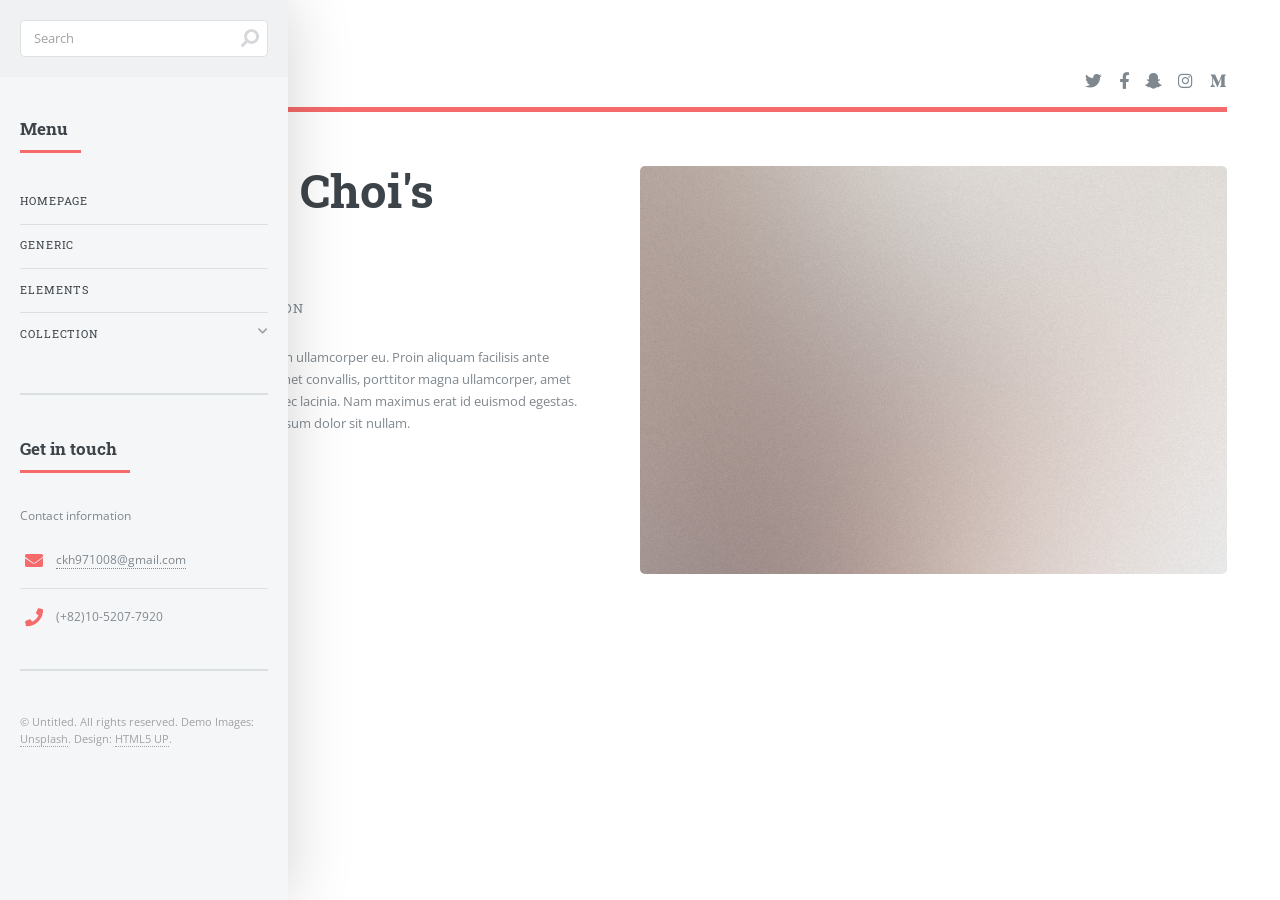
<file: index.html>
<!DOCTYPE HTML>
<!--
	Editorial by HTML5 UP
	html5up.net | @ajlkn
	Free for personal and commercial use under the CCA 3.0 license (html5up.net/license)
-->
<html>
	<head>
		<title>Kanghyun Choi</title>
		<meta charset="utf-8" />
		<meta name="viewport" content="width=device-width, initial-scale=1, user-scalable=no" />
		<link rel="stylesheet" href="assets/css/main.css" />
		<link rel="stylesheet" href="assets/css/custom.css" />
	</head>
	<body class="is-preload">

    <button class="sidebar-toggle" aria-controls="sidebar" aria-expanded="false" aria-label="Toggle sidebar">
        ☰
    </button>
		<!-- Wrapper -->
			<div id="wrapper">

				<!-- Main -->
					<div id="main">
						<div class="inner">

							<!-- Header -->
								<header id="header">
									<a href="index.html" class="logo"><strong></strong></a>
									<ul class="icons">
										<li><a href="#" class="icon brands fa-twitter"><span class="label">Twitter</span></a></li>
										<li><a href="#" class="icon brands fa-facebook-f"><span class="label">Facebook</span></a></li>
										<li><a href="#" class="icon brands fa-snapchat-ghost"><span class="label">Snapchat</span></a></li>
										<li><a href="#" class="icon brands fa-instagram"><span class="label">Instagram</span></a></li>
										<li><a href="#" class="icon brands fa-medium-m"><span class="label">Medium</span></a></li>
									</ul>
								</header>

							<!-- Banner -->
								<section id="banner">
									<div class="content">
										<header>
											<h1>Kanghyun Choi's mypage</h1>
											<p>Contains personal collection</p>
										</header>
										<p>Aenean ornare velit lacus, ac varius enim ullamcorper eu. Proin aliquam facilisis ante interdum congue. Integer mollis, nisl amet convallis, porttitor magna ullamcorper, amet egestas mauris. Ut magna finibus nisi nec lacinia. Nam maximus erat id euismod egestas. Pellentesque sapien ac quam. Lorem ipsum dolor sit nullam.</p>
										<ul class="actions">
											<li><a href="#" class="button big">Learn More</a></li>
										</ul>
									</div>
									<span class="image object">
										<img src="images/pic10.jpg" alt="" />
									</span>
								</section>


						</div>
					</div>

				<!-- Sidebar -->
					<div id="sidebar"></div>

			</div>

		<!-- Scripts -->
			<script src="assets/js/jquery.min.js"></script>
			<script src="assets/js/browser.min.js"></script>
			<script src="assets/js/breakpoints.min.js"></script>
			<script src="assets/js/util.js"></script>
			<script src="assets/js/main.js"></script>
      <script src="assets/js/include.js"></script>
      <script src="assets/js/sidebar-toggle.js"></script>
	</body>
</html>
</file>
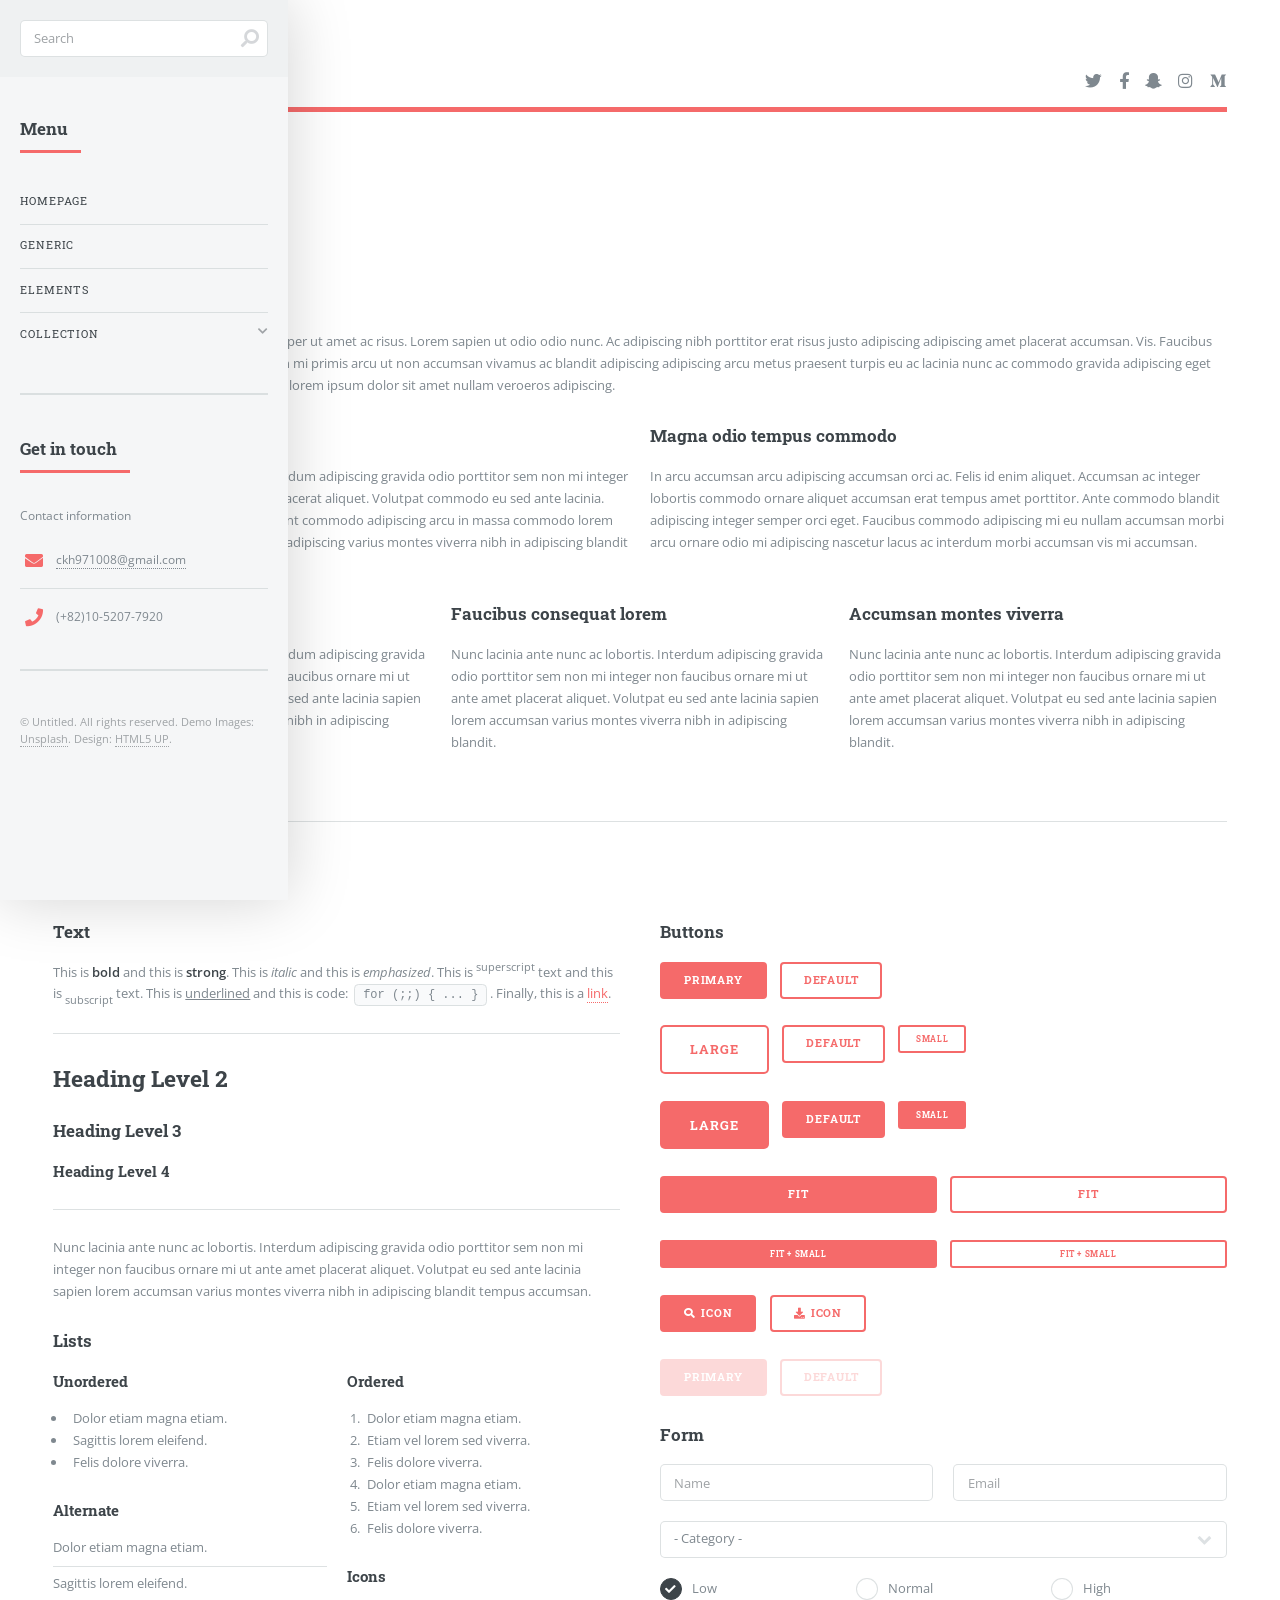
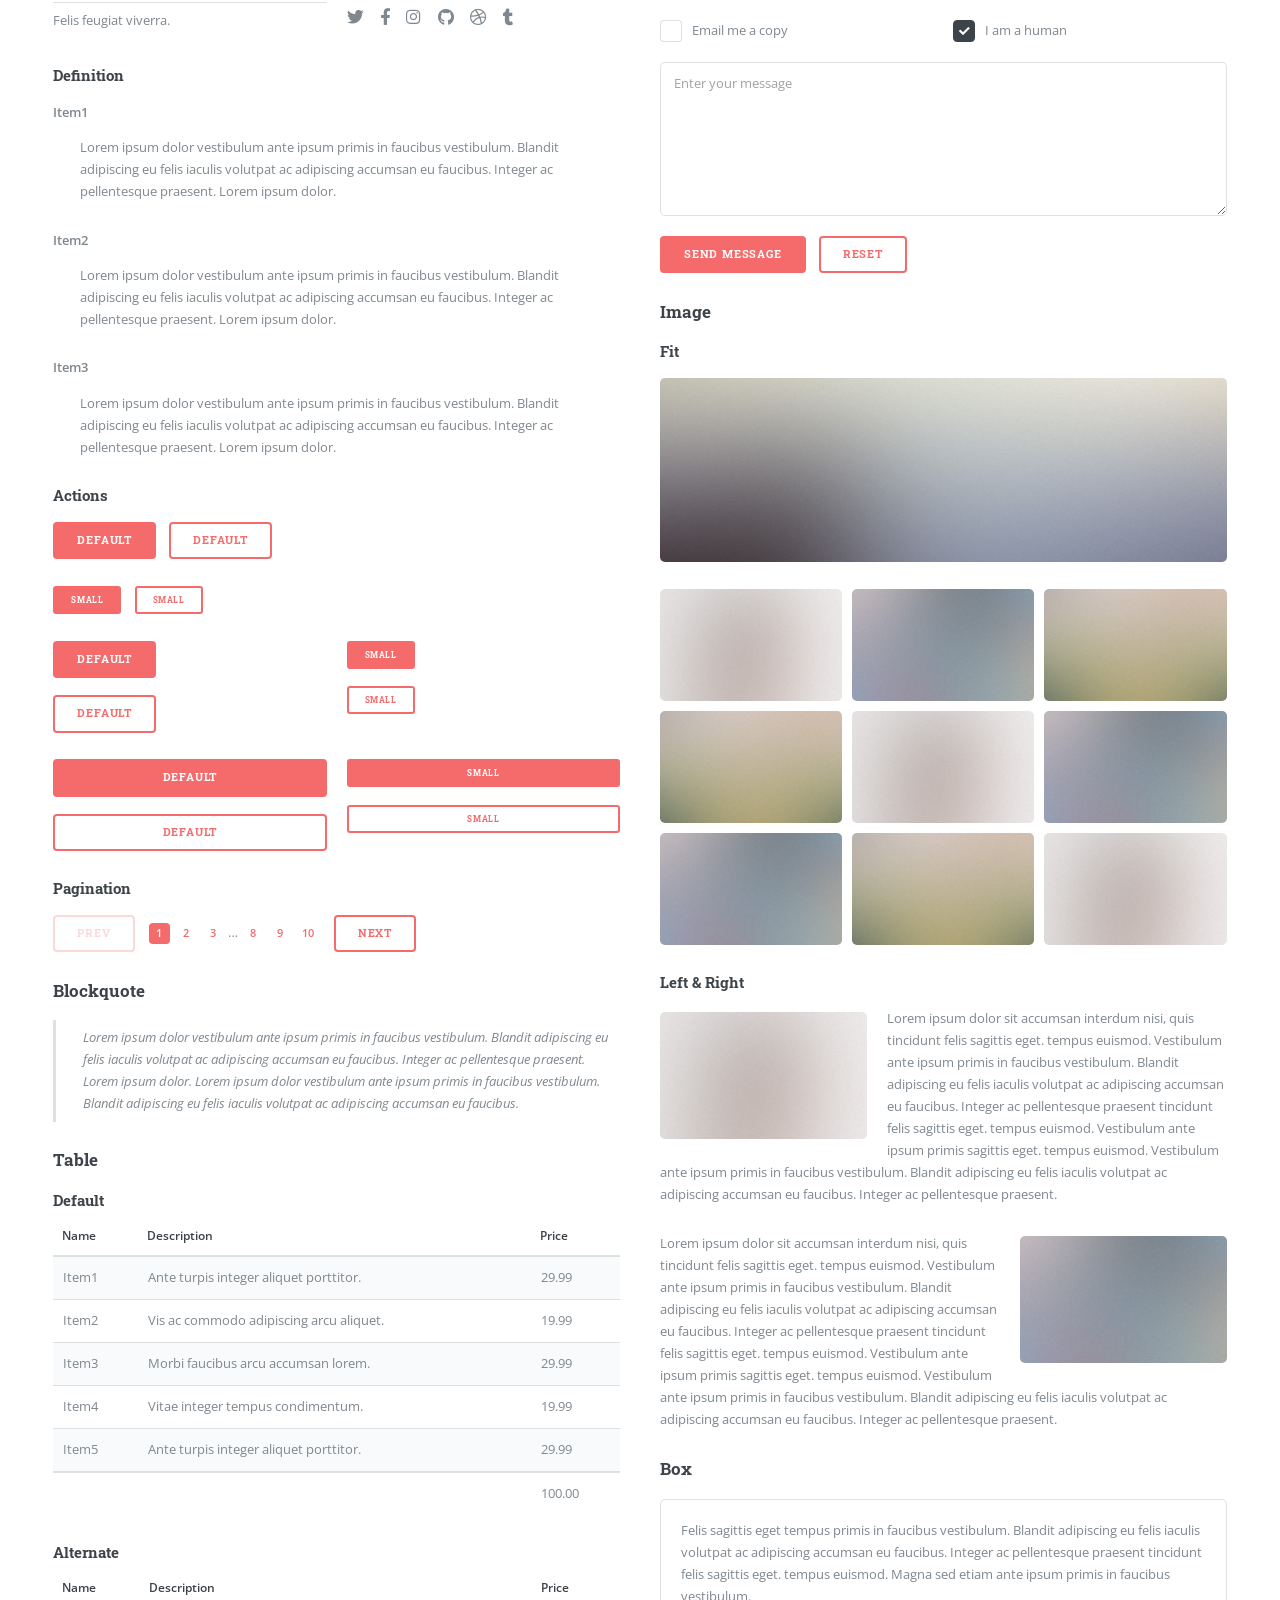
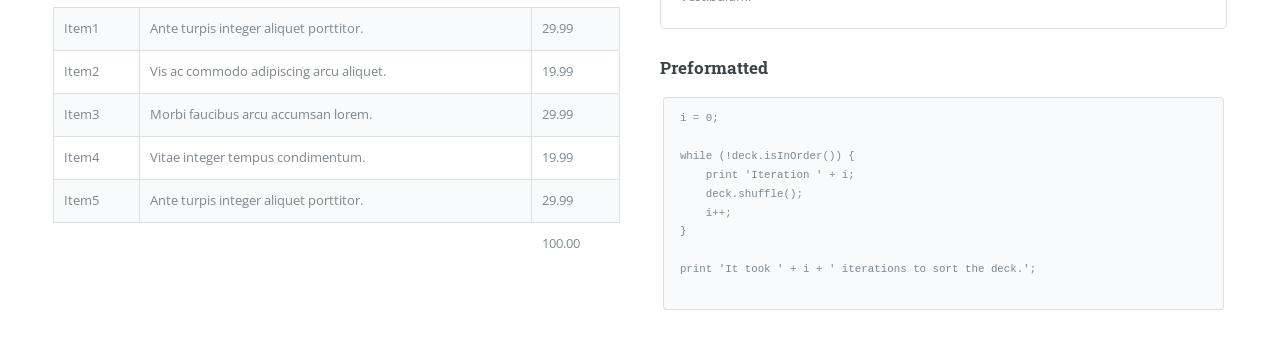
<file: elements.html>
<!DOCTYPE HTML>
<!--
	Editorial by HTML5 UP
	html5up.net | @ajlkn
	Free for personal and commercial use under the CCA 3.0 license (html5up.net/license)
-->
<html>
	<head>
		<title>Elements - Editorial by HTML5 UP</title>
		<meta charset="utf-8" />
		<meta name="viewport" content="width=device-width, initial-scale=1, user-scalable=no" />
		<link rel="stylesheet" href="assets/css/main.css" />
		<link rel="stylesheet" href="assets/css/custom.css" />
	</head>
	<body class="is-preload">

		<!-- Wrapper -->
			<div id="wrapper">

				<!-- Main -->
					<div id="main">
						<div class="inner">

							<!-- Header -->
								<header id="header">
									<a href="index.html" class="logo"><strong>Editorial</strong> by HTML5 UP</a>
									<ul class="icons">
										<li><a href="#" class="icon brands fa-twitter"><span class="label">Twitter</span></a></li>
										<li><a href="#" class="icon brands fa-facebook-f"><span class="label">Facebook</span></a></li>
										<li><a href="#" class="icon brands fa-snapchat-ghost"><span class="label">Snapchat</span></a></li>
										<li><a href="#" class="icon brands fa-instagram"><span class="label">Instagram</span></a></li>
										<li><a href="#" class="icon brands fa-medium-m"><span class="label">Medium</span></a></li>
									</ul>
								</header>

							<!-- Content -->
								<section>
									<header class="main">
										<h1>Elements</h1>
									</header>

									<!-- Content -->
										<h2 id="content">Sample Content</h2>
										<p>Praesent ac adipiscing ullamcorper semper ut amet ac risus. Lorem sapien ut odio odio nunc. Ac adipiscing nibh porttitor erat risus justo adipiscing adipiscing amet placerat accumsan. Vis. Faucibus odio magna tempus adipiscing a non. In mi primis arcu ut non accumsan vivamus ac blandit adipiscing adipiscing arcu metus praesent turpis eu ac lacinia nunc ac commodo gravida adipiscing eget accumsan ac nunc adipiscing adipiscing lorem ipsum dolor sit amet nullam veroeros adipiscing.</p>
										<div class="row">
											<div class="col-6 col-12-small">
												<h3>Sem turpis amet semper</h3>
												<p>Nunc lacinia ante nunc ac lobortis. Interdum adipiscing gravida odio porttitor sem non mi integer non faucibus ornare mi ut ante amet placerat aliquet. Volutpat commodo eu sed ante lacinia. Sapien a lorem in integer ornare praesent commodo adipiscing arcu in massa commodo lorem accumsan at odio massa ac ac. Semper adipiscing varius montes viverra nibh in adipiscing blandit tempus accumsan.</p>
											</div>
											<div class="col-6 col-12-small">
												<h3>Magna odio tempus commodo</h3>
												<p>In arcu accumsan arcu adipiscing accumsan orci ac. Felis id enim aliquet. Accumsan ac integer lobortis commodo ornare aliquet accumsan erat tempus amet porttitor. Ante commodo blandit adipiscing integer semper orci eget. Faucibus commodo adipiscing mi eu nullam accumsan morbi arcu ornare odio mi adipiscing nascetur lacus ac interdum morbi accumsan vis mi accumsan.</p>
											</div>
											<!-- Break -->
											<div class="col-4 col-12-medium">
												<h3>Interdum sapien gravida</h3>
												<p>Nunc lacinia ante nunc ac lobortis. Interdum adipiscing gravida odio porttitor sem non mi integer non faucibus ornare mi ut ante amet placerat aliquet. Volutpat eu sed ante lacinia sapien lorem accumsan varius montes viverra nibh in adipiscing blandit.</p>
											</div>
											<div class="col-4 col-12-medium">
												<h3>Faucibus consequat lorem</h3>
												<p>Nunc lacinia ante nunc ac lobortis. Interdum adipiscing gravida odio porttitor sem non mi integer non faucibus ornare mi ut ante amet placerat aliquet. Volutpat eu sed ante lacinia sapien lorem accumsan varius montes viverra nibh in adipiscing blandit.</p>
											</div>
											<div class="col-4 col-12-medium">
												<h3>Accumsan montes viverra</h3>
												<p>Nunc lacinia ante nunc ac lobortis. Interdum adipiscing gravida odio porttitor sem non mi integer non faucibus ornare mi ut ante amet placerat aliquet. Volutpat eu sed ante lacinia sapien lorem accumsan varius montes viverra nibh in adipiscing blandit.</p>
											</div>
										</div>

									<hr class="major" />

									<!-- Elements -->
										<h2 id="elements">Elements</h2>
										<div class="row gtr-200">
											<div class="col-6 col-12-medium">

												<!-- Text stuff -->
													<h3>Text</h3>
													<p>This is <b>bold</b> and this is <strong>strong</strong>. This is <i>italic</i> and this is <em>emphasized</em>.
													This is <sup>superscript</sup> text and this is <sub>subscript</sub> text.
													This is <u>underlined</u> and this is code: <code>for (;;) { ... }</code>.
													Finally, this is a <a href="#">link</a>.</p>
													<hr />
													<h2>Heading Level 2</h2>
													<h3>Heading Level 3</h3>
													<h4>Heading Level 4</h4>
													<hr />
													<p>Nunc lacinia ante nunc ac lobortis. Interdum adipiscing gravida odio porttitor sem non mi integer non faucibus ornare mi ut ante amet placerat aliquet. Volutpat eu sed ante lacinia sapien lorem accumsan varius montes viverra nibh in adipiscing blandit tempus accumsan.</p>

												<!-- Lists -->
													<h3>Lists</h3>
													<div class="row">
														<div class="col-6 col-12-small">

															<h4>Unordered</h4>
															<ul>
																<li>Dolor etiam magna etiam.</li>
																<li>Sagittis lorem eleifend.</li>
																<li>Felis dolore viverra.</li>
															</ul>

															<h4>Alternate</h4>
															<ul class="alt">
																<li>Dolor etiam magna etiam.</li>
																<li>Sagittis lorem eleifend.</li>
																<li>Felis feugiat viverra.</li>
															</ul>

														</div>
														<div class="col-6 col-12-small">

															<h4>Ordered</h4>
															<ol>
																<li>Dolor etiam magna etiam.</li>
																<li>Etiam vel lorem sed viverra.</li>
																<li>Felis dolore viverra.</li>
																<li>Dolor etiam magna etiam.</li>
																<li>Etiam vel lorem sed viverra.</li>
																<li>Felis dolore viverra.</li>
															</ol>

															<h4>Icons</h4>
															<ul class="icons">
																<li><a href="#" class="icon brands fa-twitter"><span class="label">Twitter</span></a></li>
																<li><a href="#" class="icon brands fa-facebook-f"><span class="label">Facebook</span></a></li>
																<li><a href="#" class="icon brands fa-instagram"><span class="label">Instagram</span></a></li>
																<li><a href="#" class="icon brands fa-github"><span class="label">Github</span></a></li>
																<li><a href="#" class="icon brands fa-dribbble"><span class="label">Dribbble</span></a></li>
																<li><a href="#" class="icon brands fa-tumblr"><span class="label">Tumblr</span></a></li>
															</ul>

														</div>
													</div>
													<h4>Definition</h4>
													<dl>
														<dt>Item1</dt>
														<dd>
															<p>Lorem ipsum dolor vestibulum ante ipsum primis in faucibus vestibulum. Blandit adipiscing eu felis iaculis volutpat ac adipiscing accumsan eu faucibus. Integer ac pellentesque praesent. Lorem ipsum dolor.</p>
														</dd>
														<dt>Item2</dt>
														<dd>
															<p>Lorem ipsum dolor vestibulum ante ipsum primis in faucibus vestibulum. Blandit adipiscing eu felis iaculis volutpat ac adipiscing accumsan eu faucibus. Integer ac pellentesque praesent. Lorem ipsum dolor.</p>
														</dd>
														<dt>Item3</dt>
														<dd>
															<p>Lorem ipsum dolor vestibulum ante ipsum primis in faucibus vestibulum. Blandit adipiscing eu felis iaculis volutpat ac adipiscing accumsan eu faucibus. Integer ac pellentesque praesent. Lorem ipsum dolor.</p>
														</dd>
													</dl>

													<h4>Actions</h4>
													<ul class="actions">
														<li><a href="#" class="button primary">Default</a></li>
														<li><a href="#" class="button">Default</a></li>
													</ul>
													<ul class="actions small">
														<li><a href="#" class="button primary small">Small</a></li>
														<li><a href="#" class="button small">Small</a></li>
													</ul>
													<div class="row">
														<div class="col-6 col-12-small">
															<ul class="actions stacked">
																<li><a href="#" class="button primary">Default</a></li>
																<li><a href="#" class="button">Default</a></li>
															</ul>
														</div>
														<div class="col-6 col-12-small">
															<ul class="actions stacked">
																<li><a href="#" class="button primary small">Small</a></li>
																<li><a href="#" class="button small">Small</a></li>
															</ul>
														</div>
														<div class="col-6 col-12-small">
															<ul class="actions stacked">
																<li><a href="#" class="button primary fit">Default</a></li>
																<li><a href="#" class="button fit">Default</a></li>
															</ul>
														</div>
														<div class="col-6 col-12-small">
															<ul class="actions stacked">
																<li><a href="#" class="button primary small fit">Small</a></li>
																<li><a href="#" class="button small fit">Small</a></li>
															</ul>
														</div>
													</div>

													<h4>Pagination</h4>
													<ul class="pagination">
														<li><span class="button disabled">Prev</span></li>
														<li><a href="#" class="page active">1</a></li>
														<li><a href="#" class="page">2</a></li>
														<li><a href="#" class="page">3</a></li>
														<li><span>&hellip;</span></li>
														<li><a href="#" class="page">8</a></li>
														<li><a href="#" class="page">9</a></li>
														<li><a href="#" class="page">10</a></li>
														<li><a href="#" class="button">Next</a></li>
													</ul>

												<!-- Blockquote -->
													<h3>Blockquote</h3>
													<blockquote>Lorem ipsum dolor vestibulum ante ipsum primis in faucibus vestibulum. Blandit adipiscing eu felis iaculis volutpat ac adipiscing accumsan eu faucibus. Integer ac pellentesque praesent. Lorem ipsum dolor. Lorem ipsum dolor vestibulum ante ipsum primis in faucibus vestibulum. Blandit adipiscing eu felis iaculis volutpat ac adipiscing accumsan eu faucibus.</blockquote>

												<!-- Table -->
													<h3>Table</h3>

													<h4>Default</h4>
													<div class="table-wrapper">
														<table>
															<thead>
																<tr>
																	<th>Name</th>
																	<th>Description</th>
																	<th>Price</th>
																</tr>
															</thead>
															<tbody>
																<tr>
																	<td>Item1</td>
																	<td>Ante turpis integer aliquet porttitor.</td>
																	<td>29.99</td>
																</tr>
																<tr>
																	<td>Item2</td>
																	<td>Vis ac commodo adipiscing arcu aliquet.</td>
																	<td>19.99</td>
																</tr>
																<tr>
																	<td>Item3</td>
																	<td> Morbi faucibus arcu accumsan lorem.</td>
																	<td>29.99</td>
																</tr>
																<tr>
																	<td>Item4</td>
																	<td>Vitae integer tempus condimentum.</td>
																	<td>19.99</td>
																</tr>
																<tr>
																	<td>Item5</td>
																	<td>Ante turpis integer aliquet porttitor.</td>
																	<td>29.99</td>
																</tr>
															</tbody>
															<tfoot>
																<tr>
																	<td colspan="2"></td>
																	<td>100.00</td>
																</tr>
															</tfoot>
														</table>
													</div>

													<h4>Alternate</h4>
													<div class="table-wrapper">
														<table class="alt">
															<thead>
																<tr>
																	<th>Name</th>
																	<th>Description</th>
																	<th>Price</th>
																</tr>
															</thead>
															<tbody>
																<tr>
																	<td>Item1</td>
																	<td>Ante turpis integer aliquet porttitor.</td>
																	<td>29.99</td>
																</tr>
																<tr>
																	<td>Item2</td>
																	<td>Vis ac commodo adipiscing arcu aliquet.</td>
																	<td>19.99</td>
																</tr>
																<tr>
																	<td>Item3</td>
																	<td> Morbi faucibus arcu accumsan lorem.</td>
																	<td>29.99</td>
																</tr>
																<tr>
																	<td>Item4</td>
																	<td>Vitae integer tempus condimentum.</td>
																	<td>19.99</td>
																</tr>
																<tr>
																	<td>Item5</td>
																	<td>Ante turpis integer aliquet porttitor.</td>
																	<td>29.99</td>
																</tr>
															</tbody>
															<tfoot>
																<tr>
																	<td colspan="2"></td>
																	<td>100.00</td>
																</tr>
															</tfoot>
														</table>
													</div>

											</div>
											<div class="col-6 col-12-medium">

												<!-- Buttons -->
													<h3>Buttons</h3>
													<ul class="actions">
														<li><a href="#" class="button primary">Primary</a></li>
														<li><a href="#" class="button">Default</a></li>
													</ul>
													<ul class="actions">
														<li><a href="#" class="button large">Large</a></li>
														<li><a href="#" class="button">Default</a></li>
														<li><a href="#" class="button small">Small</a></li>
													</ul>
													<ul class="actions">
														<li><a href="#" class="button primary large">Large</a></li>
														<li><a href="#" class="button primary">Default</a></li>
														<li><a href="#" class="button primary small">Small</a></li>
													</ul>
													<ul class="actions fit">
														<li><a href="#" class="button primary fit">Fit</a></li>
														<li><a href="#" class="button fit">Fit</a></li>
													</ul>
													<ul class="actions fit small">
														<li><a href="#" class="button primary fit small">Fit + Small</a></li>
														<li><a href="#" class="button fit small">Fit + Small</a></li>
													</ul>
													<ul class="actions">
														<li><a href="#" class="button primary icon solid fa-search">Icon</a></li>
														<li><a href="#" class="button icon solid fa-download">Icon</a></li>
													</ul>
													<ul class="actions">
														<li><span class="button primary disabled">Primary</span></li>
														<li><span class="button disabled">Default</span></li>
													</ul>

												<!-- Form -->
													<h3>Form</h3>

													<form method="post" action="#">
														<div class="row gtr-uniform">
															<div class="col-6 col-12-xsmall">
																<input type="text" name="demo-name" id="demo-name" value="" placeholder="Name" />
															</div>
															<div class="col-6 col-12-xsmall">
																<input type="email" name="demo-email" id="demo-email" value="" placeholder="Email" />
															</div>
															<!-- Break -->
															<div class="col-12">
																<select name="demo-category" id="demo-category">
																	<option value="">- Category -</option>
																	<option value="1">Manufacturing</option>
																	<option value="1">Shipping</option>
																	<option value="1">Administration</option>
																	<option value="1">Human Resources</option>
																</select>
															</div>
															<!-- Break -->
															<div class="col-4 col-12-small">
																<input type="radio" id="demo-priority-low" name="demo-priority" checked>
																<label for="demo-priority-low">Low</label>
															</div>
															<div class="col-4 col-12-small">
																<input type="radio" id="demo-priority-normal" name="demo-priority">
																<label for="demo-priority-normal">Normal</label>
															</div>
															<div class="col-4 col-12-small">
																<input type="radio" id="demo-priority-high" name="demo-priority">
																<label for="demo-priority-high">High</label>
															</div>
															<!-- Break -->
															<div class="col-6 col-12-small">
																<input type="checkbox" id="demo-copy" name="demo-copy">
																<label for="demo-copy">Email me a copy</label>
															</div>
															<div class="col-6 col-12-small">
																<input type="checkbox" id="demo-human" name="demo-human" checked>
																<label for="demo-human">I am a human</label>
															</div>
															<!-- Break -->
															<div class="col-12">
																<textarea name="demo-message" id="demo-message" placeholder="Enter your message" rows="6"></textarea>
															</div>
															<!-- Break -->
															<div class="col-12">
																<ul class="actions">
																	<li><input type="submit" value="Send Message" class="primary" /></li>
																	<li><input type="reset" value="Reset" /></li>
																</ul>
															</div>
														</div>
													</form>

												<!-- Image -->
													<h3>Image</h3>

													<h4>Fit</h4>
													<span class="image fit"><img src="images/pic11.jpg" alt="" /></span>
													<div class="box alt">
														<div class="row gtr-50 gtr-uniform">
															<div class="col-4"><span class="image fit"><img src="images/pic01.jpg" alt="" /></span></div>
															<div class="col-4"><span class="image fit"><img src="images/pic02.jpg" alt="" /></span></div>
															<div class="col-4"><span class="image fit"><img src="images/pic03.jpg" alt="" /></span></div>
															<!-- Break -->
															<div class="col-4"><span class="image fit"><img src="images/pic03.jpg" alt="" /></span></div>
															<div class="col-4"><span class="image fit"><img src="images/pic01.jpg" alt="" /></span></div>
															<div class="col-4"><span class="image fit"><img src="images/pic02.jpg" alt="" /></span></div>
															<!-- Break -->
															<div class="col-4"><span class="image fit"><img src="images/pic02.jpg" alt="" /></span></div>
															<div class="col-4"><span class="image fit"><img src="images/pic03.jpg" alt="" /></span></div>
															<div class="col-4"><span class="image fit"><img src="images/pic01.jpg" alt="" /></span></div>
														</div>
													</div>

													<h4>Left &amp; Right</h4>
													<p><span class="image left"><img src="images/pic01.jpg" alt="" /></span>Lorem ipsum dolor sit accumsan interdum nisi, quis tincidunt felis sagittis eget. tempus euismod. Vestibulum ante ipsum primis in faucibus vestibulum. Blandit adipiscing eu felis iaculis volutpat ac adipiscing accumsan eu faucibus. Integer ac pellentesque praesent tincidunt felis sagittis eget. tempus euismod. Vestibulum ante ipsum primis sagittis eget. tempus euismod. Vestibulum ante ipsum primis in faucibus vestibulum. Blandit adipiscing eu felis iaculis volutpat ac adipiscing accumsan eu faucibus. Integer ac pellentesque praesent.</p>
													<p><span class="image right"><img src="images/pic02.jpg" alt="" /></span>Lorem ipsum dolor sit accumsan interdum nisi, quis tincidunt felis sagittis eget. tempus euismod. Vestibulum ante ipsum primis in faucibus vestibulum. Blandit adipiscing eu felis iaculis volutpat ac adipiscing accumsan eu faucibus. Integer ac pellentesque praesent tincidunt felis sagittis eget. tempus euismod. Vestibulum ante ipsum primis sagittis eget. tempus euismod. Vestibulum ante ipsum primis in faucibus vestibulum. Blandit adipiscing eu felis iaculis volutpat ac adipiscing accumsan eu faucibus. Integer ac pellentesque praesent.</p>

												<!-- Box -->
													<h3>Box</h3>
													<div class="box">
														<p>Felis sagittis eget tempus primis in faucibus vestibulum. Blandit adipiscing eu felis iaculis volutpat ac adipiscing accumsan eu faucibus. Integer ac pellentesque praesent tincidunt felis sagittis eget. tempus euismod. Magna sed etiam ante ipsum primis in faucibus vestibulum.</p>
                          </div>

                          <!-- Preformatted Code -->
                          <h3>Preformatted</h3>
                          <pre><code>i = 0;

while (!deck.isInOrder()) {
    print 'Iteration ' + i;
    deck.shuffle();
    i++;
}

print 'It took ' + i + ' iterations to sort the deck.';
                          </code></pre>

											</div>
										</div>

								</section>

						</div>
					</div>

				<!-- Sidebar -->
					<div id="sidebar"></div>

			</div>

		<!-- Scripts -->
			<script src="assets/js/jquery.min.js"></script>
			<script src="assets/js/browser.min.js"></script>
			<script src="assets/js/breakpoints.min.js"></script>
			<script src="assets/js/util.js"></script>
			<script src="assets/js/main.js"></script>
      <script src="assets/js/include.js"></script>
      <script src="assets/js/sidebar-toggle.js"></script>
	</body>
</html>
</file>
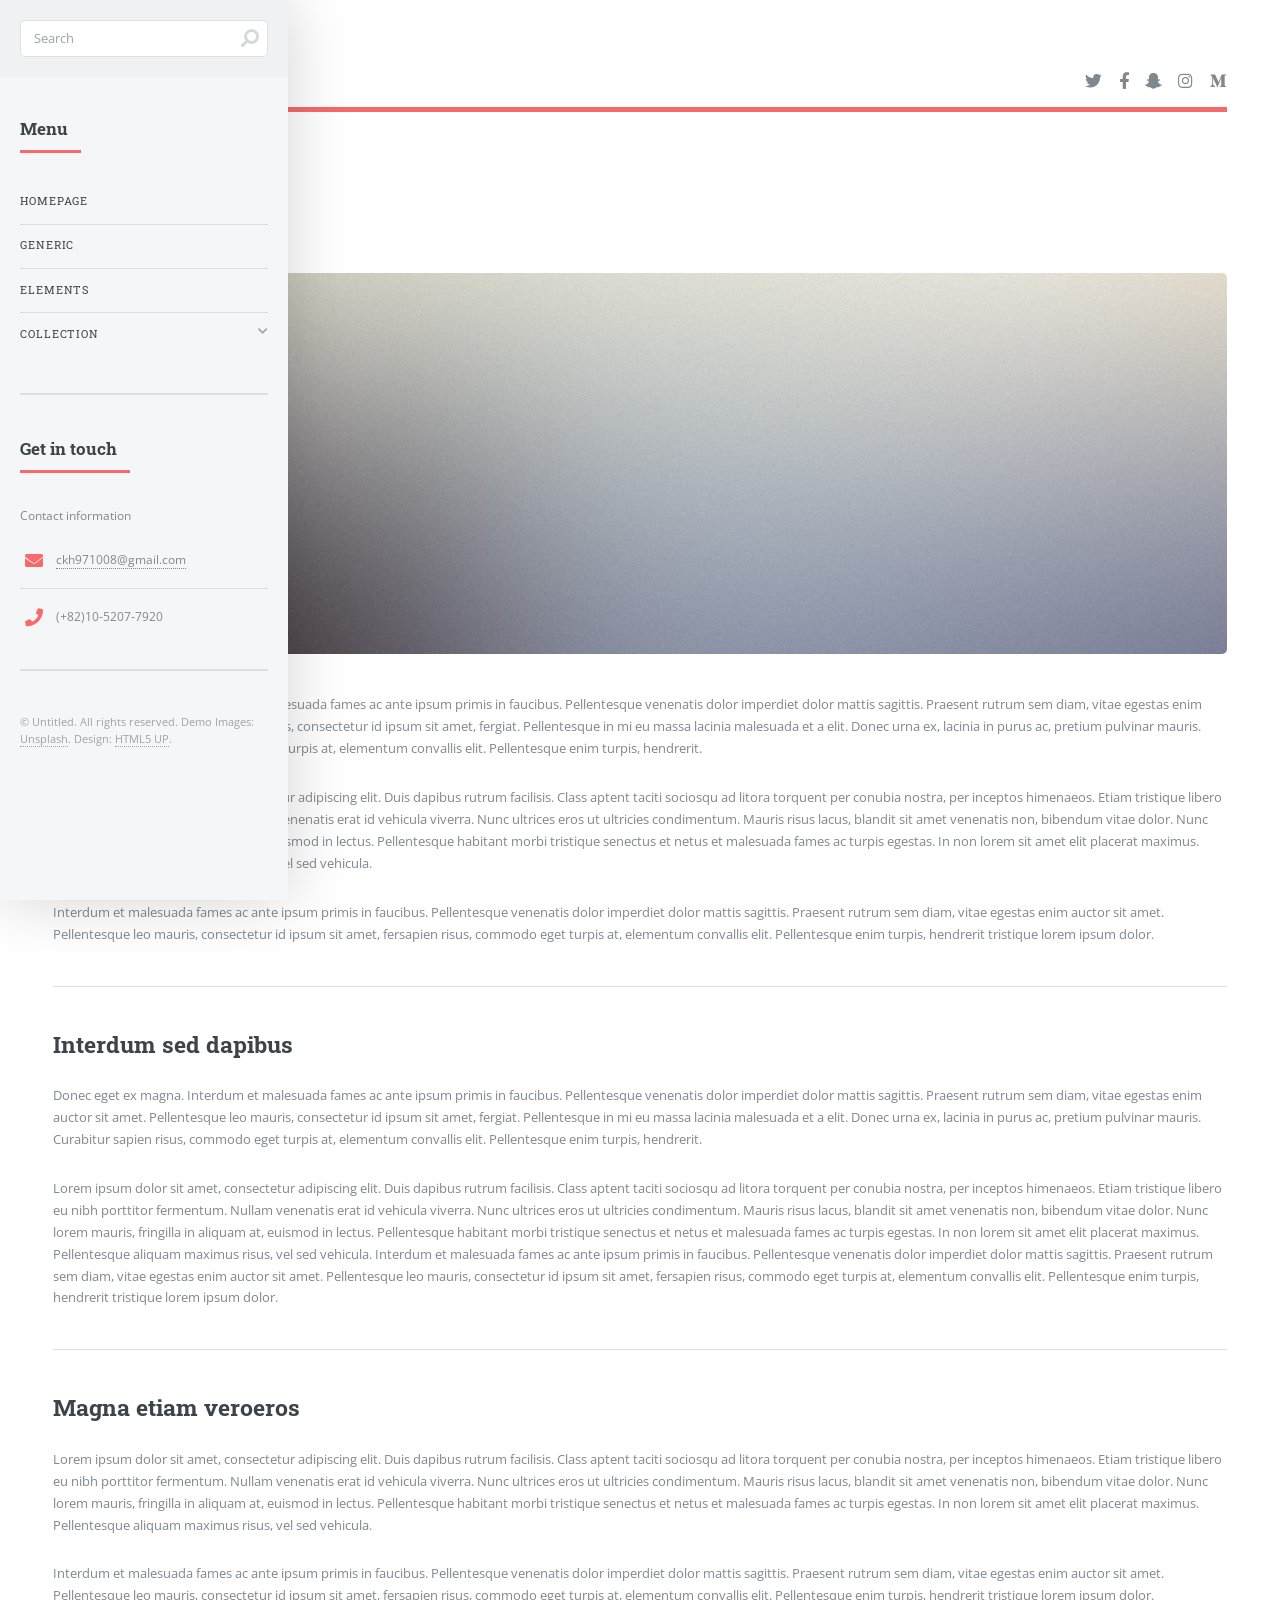
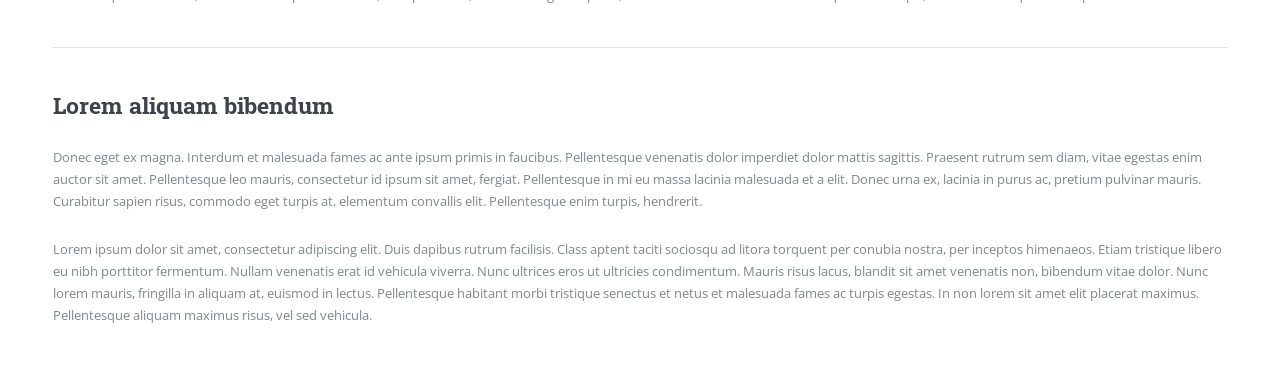
<file: generic.html>
<!DOCTYPE HTML>
<!--
	Editorial by HTML5 UP
	html5up.net | @ajlkn
	Free for personal and commercial use under the CCA 3.0 license (html5up.net/license)
-->
<html>
	<head>
		<title>Generic - Editorial by HTML5 UP</title>
		<meta charset="utf-8" />
		<meta name="viewport" content="width=device-width, initial-scale=1, user-scalable=no" />
		<link rel="stylesheet" href="assets/css/main.css" />
		<link rel="stylesheet" href="assets/css/custom.css" />
	</head>
	<body class="is-preload">

		<!-- Wrapper -->
			<div id="wrapper">

				<!-- Main -->
					<div id="main">
						<div class="inner">

							<!-- Header -->
								<header id="header">
									<a href="index.html" class="logo"><strong>Editorial</strong> by HTML5 UP</a>
									<ul class="icons">
										<li><a href="#" class="icon brands fa-twitter"><span class="label">Twitter</span></a></li>
										<li><a href="#" class="icon brands fa-facebook-f"><span class="label">Facebook</span></a></li>
										<li><a href="#" class="icon brands fa-snapchat-ghost"><span class="label">Snapchat</span></a></li>
										<li><a href="#" class="icon brands fa-instagram"><span class="label">Instagram</span></a></li>
										<li><a href="#" class="icon brands fa-medium-m"><span class="label">Medium</span></a></li>
									</ul>
								</header>

							<!-- Content -->
								<section>
									<header class="main">
										<h1>Generic</h1>
									</header>

									<span class="image main"><img src="images/pic11.jpg" alt="" /></span>

									<p>Donec eget ex magna. Interdum et malesuada fames ac ante ipsum primis in faucibus. Pellentesque venenatis dolor imperdiet dolor mattis sagittis. Praesent rutrum sem diam, vitae egestas enim auctor sit amet. Pellentesque leo mauris, consectetur id ipsum sit amet, fergiat. Pellentesque in mi eu massa lacinia malesuada et a elit. Donec urna ex, lacinia in purus ac, pretium pulvinar mauris. Curabitur sapien risus, commodo eget turpis at, elementum convallis elit. Pellentesque enim turpis, hendrerit.</p>
									<p>Lorem ipsum dolor sit amet, consectetur adipiscing elit. Duis dapibus rutrum facilisis. Class aptent taciti sociosqu ad litora torquent per conubia nostra, per inceptos himenaeos. Etiam tristique libero eu nibh porttitor fermentum. Nullam venenatis erat id vehicula viverra. Nunc ultrices eros ut ultricies condimentum. Mauris risus lacus, blandit sit amet venenatis non, bibendum vitae dolor. Nunc lorem mauris, fringilla in aliquam at, euismod in lectus. Pellentesque habitant morbi tristique senectus et netus et malesuada fames ac turpis egestas. In non lorem sit amet elit placerat maximus. Pellentesque aliquam maximus risus, vel sed vehicula.</p>
									<p>Interdum et malesuada fames ac ante ipsum primis in faucibus. Pellentesque venenatis dolor imperdiet dolor mattis sagittis. Praesent rutrum sem diam, vitae egestas enim auctor sit amet. Pellentesque leo mauris, consectetur id ipsum sit amet, fersapien risus, commodo eget turpis at, elementum convallis elit. Pellentesque enim turpis, hendrerit tristique lorem ipsum dolor.</p>

									<hr class="major" />

									<h2>Interdum sed dapibus</h2>
									<p>Donec eget ex magna. Interdum et malesuada fames ac ante ipsum primis in faucibus. Pellentesque venenatis dolor imperdiet dolor mattis sagittis. Praesent rutrum sem diam, vitae egestas enim auctor sit amet. Pellentesque leo mauris, consectetur id ipsum sit amet, fergiat. Pellentesque in mi eu massa lacinia malesuada et a elit. Donec urna ex, lacinia in purus ac, pretium pulvinar mauris. Curabitur sapien risus, commodo eget turpis at, elementum convallis elit. Pellentesque enim turpis, hendrerit.</p>
									<p>Lorem ipsum dolor sit amet, consectetur adipiscing elit. Duis dapibus rutrum facilisis. Class aptent taciti sociosqu ad litora torquent per conubia nostra, per inceptos himenaeos. Etiam tristique libero eu nibh porttitor fermentum. Nullam venenatis erat id vehicula viverra. Nunc ultrices eros ut ultricies condimentum. Mauris risus lacus, blandit sit amet venenatis non, bibendum vitae dolor. Nunc lorem mauris, fringilla in aliquam at, euismod in lectus. Pellentesque habitant morbi tristique senectus et netus et malesuada fames ac turpis egestas. In non lorem sit amet elit placerat maximus. Pellentesque aliquam maximus risus, vel sed vehicula. Interdum et malesuada fames ac ante ipsum primis in faucibus. Pellentesque venenatis dolor imperdiet dolor mattis sagittis. Praesent rutrum sem diam, vitae egestas enim auctor sit amet. Pellentesque leo mauris, consectetur id ipsum sit amet, fersapien risus, commodo eget turpis at, elementum convallis elit. Pellentesque enim turpis, hendrerit tristique lorem ipsum dolor.</p>

									<hr class="major" />

									<h2>Magna etiam veroeros</h2>
									<p>Lorem ipsum dolor sit amet, consectetur adipiscing elit. Duis dapibus rutrum facilisis. Class aptent taciti sociosqu ad litora torquent per conubia nostra, per inceptos himenaeos. Etiam tristique libero eu nibh porttitor fermentum. Nullam venenatis erat id vehicula viverra. Nunc ultrices eros ut ultricies condimentum. Mauris risus lacus, blandit sit amet venenatis non, bibendum vitae dolor. Nunc lorem mauris, fringilla in aliquam at, euismod in lectus. Pellentesque habitant morbi tristique senectus et netus et malesuada fames ac turpis egestas. In non lorem sit amet elit placerat maximus. Pellentesque aliquam maximus risus, vel sed vehicula.</p>
									<p>Interdum et malesuada fames ac ante ipsum primis in faucibus. Pellentesque venenatis dolor imperdiet dolor mattis sagittis. Praesent rutrum sem diam, vitae egestas enim auctor sit amet. Pellentesque leo mauris, consectetur id ipsum sit amet, fersapien risus, commodo eget turpis at, elementum convallis elit. Pellentesque enim turpis, hendrerit tristique lorem ipsum dolor.</p>

									<hr class="major" />

									<h2>Lorem aliquam bibendum</h2>
									<p>Donec eget ex magna. Interdum et malesuada fames ac ante ipsum primis in faucibus. Pellentesque venenatis dolor imperdiet dolor mattis sagittis. Praesent rutrum sem diam, vitae egestas enim auctor sit amet. Pellentesque leo mauris, consectetur id ipsum sit amet, fergiat. Pellentesque in mi eu massa lacinia malesuada et a elit. Donec urna ex, lacinia in purus ac, pretium pulvinar mauris. Curabitur sapien risus, commodo eget turpis at, elementum convallis elit. Pellentesque enim turpis, hendrerit.</p>
									<p>Lorem ipsum dolor sit amet, consectetur adipiscing elit. Duis dapibus rutrum facilisis. Class aptent taciti sociosqu ad litora torquent per conubia nostra, per inceptos himenaeos. Etiam tristique libero eu nibh porttitor fermentum. Nullam venenatis erat id vehicula viverra. Nunc ultrices eros ut ultricies condimentum. Mauris risus lacus, blandit sit amet venenatis non, bibendum vitae dolor. Nunc lorem mauris, fringilla in aliquam at, euismod in lectus. Pellentesque habitant morbi tristique senectus et netus et malesuada fames ac turpis egestas. In non lorem sit amet elit placerat maximus. Pellentesque aliquam maximus risus, vel sed vehicula.</p>

								</section>

						</div>
					</div>

				<!-- Sidebar -->
					<div id="sidebar"></div>

			</div>

		<!-- Scripts -->
			<script src="assets/js/jquery.min.js"></script>
			<script src="assets/js/browser.min.js"></script>
			<script src="assets/js/breakpoints.min.js"></script>
			<script src="assets/js/util.js"></script>
			<script src="assets/js/main.js"></script>
      <script src="assets/js/include.js"></script>
      <script src="assets/js/sidebar-toggle.js"></script>
	</body>
</html>
</file>
<file: assets/css/custom.css>
/* =====================================================
MOBILE SIDEBAR TOGGLE (Off-canvas)
����Ͽ��� ���̵�ٸ� ��� ������� ����
===================================================== */
.sidebar-toggle {
  display: none;
}

@media (max-width: 736px) {

  /* ===============================
  ��� ��ư
  =============================== */
.sidebar-toggle {
  display: block;
  position: fixed;
  top: 0.75rem;

  left: 0;
  right: auto;

  z-index: 10002;

  border: none;
  border-radius: 10px;
  padding: 0.6rem 0.75rem;

  font-size: 1.2rem;
  line-height: 1;

  background: rgba(0, 0, 0, 0.8);
  color: #fff;

  cursor: pointer;
}

.sidebar-toggle[aria-expanded="true"] {
  display: none !important;
}


/* ===============================
�⺻ ����: ���̵�� ȭ�� ������
=============================== */
#sidebar {
  position: fixed !important;
  top: 0 !important;
  left: 0 !important;
  right: auto !important;

  width: min(85vw, 320px) !important;
  height: 100dvh !important;

  transform: translateX(-105%) !important;
  transition: transform 0.25s ease;

  z-index: 10001 !important;

  overflow-y: auto !important;
  -webkit-overflow-scrolling: touch;
}

/* ���� ������ ��ü �� */
#main {
  width: 100% !important;
  max-width: 100% !important;
}

/* ===============================
��� ��������
=============================== */
body::before {
  content: "";
  position: fixed;
  inset: 0;

  background: rgba(0, 0, 0, 0.45);

  opacity: 0;
  pointer-events: none;
  transition: opacity 0.25s ease;

  z-index: 10000;
}

/* ===============================
������ �� ����
=============================== */
body.sidebar-open #sidebar {
  transform: translateX(0) !important;
}

body.sidebar-open::before {
  opacity: 1;
  pointer-events: auto;
}

/* ������ ��� ��ũ�� ���� */
body.sidebar-open {
  overflow: hidden;
  touch-action: none;
}


/* ���̵�ٰ� ������ ��ư�� ���̵�� �ʺ�ŭ ������ �̵� */
body.sidebar-open .sidebar-toggle {
  transform: translateX(min(85vw, 320px));
}


                                  }
</file>
<file: assets/css/main.css>
@import url(fontawesome-all.min.css);
@import url("https://fonts.googleapis.com/css?family=Open+Sans:400,600,400italic,600italic|Roboto+Slab:400,700");
/*
	Editorial by HTML5 UP
	html5up.net | @ajlkn
	Free for personal and commercial use under the CCA 3.0 license (html5up.net/license)
*/
html, body, div, span, applet, object,
iframe, h1, h2, h3, h4, h5, h6, p, blockquote,
pre, a, abbr, acronym, address, big, cite,
code, del, dfn, em, img, ins, kbd, q, s, samp,
small, strike, strong, sub, sup, tt, var, b,
u, i, center, dl, dt, dd, ol, ul, li, fieldset,
form, label, legend, table, caption, tbody,
tfoot, thead, tr, th, td, article, aside,
canvas, details, embed, figure, figcaption,
footer, header, hgroup, menu, nav, output, ruby,
section, summary, time, mark, audio, video {
  margin: 0;
  padding: 0;
  border: 0;
  font-size: 100%;
  font: inherit;
  vertical-align: baseline; }

article, aside, details, figcaption, figure,
footer, header, hgroup, menu, nav, section {
  display: block; }

body {
  line-height: 1; }

ol, ul {
  list-style: none; }

blockquote, q {
  quotes: none; }
  blockquote:before, blockquote:after, q:before, q:after {
    content: '';
    content: none; }

table {
  border-collapse: collapse;
  border-spacing: 0; }

body {
  -webkit-text-size-adjust: none; }

mark {
  background-color: transparent;
  color: inherit; }

input::-moz-focus-inner {
  border: 0;
  padding: 0; }

input, select, textarea {
  -moz-appearance: none;
  -webkit-appearance: none;
  -ms-appearance: none;
  appearance: none; }

/* Basic */
@-ms-viewport {
  width: device-width; }

body {
  -ms-overflow-style: scrollbar; }

@media screen and (max-width: 480px) {
  html, body {
    min-width: 320px; } }

html {
  box-sizing: border-box; }

*, *:before, *:after {
  box-sizing: inherit; }

body {
  background: #ffffff; }
  body.is-preload *, body.is-preload *:before, body.is-preload *:after, body.is-resizing *, body.is-resizing *:before, body.is-resizing *:after {
    -moz-animation: none !important;
    -webkit-animation: none !important;
    -ms-animation: none !important;
    animation: none !important;
    -moz-transition: none !important;
    -webkit-transition: none !important;
    -ms-transition: none !important;
    transition: none !important; }

/* Type */
body, input, select, textarea {
  color: #7f888f;
  font-family: "Open Sans", sans-serif;
  font-size: 13pt;
  font-weight: 400;
  line-height: 1.65; }
  @media screen and (max-width: 1680px) {
    body, input, select, textarea {
      font-size: 11pt; } }
  @media screen and (max-width: 1280px) {
    body, input, select, textarea {
      font-size: 10pt; } }
  @media screen and (max-width: 360px) {
    body, input, select, textarea {
      font-size: 9pt; } }

a {
  -moz-transition: color 0.2s ease-in-out, border-bottom-color 0.2s ease-in-out;
  -webkit-transition: color 0.2s ease-in-out, border-bottom-color 0.2s ease-in-out;
  -ms-transition: color 0.2s ease-in-out, border-bottom-color 0.2s ease-in-out;
  transition: color 0.2s ease-in-out, border-bottom-color 0.2s ease-in-out;
  border-bottom: dotted 1px;
  color: #f56a6a;
  text-decoration: none; }
  a:hover {
    border-bottom-color: #f56a6a;
    color: #f56a6a !important; }
    a:hover strong {
      color: inherit; }

strong, b {
  color: #3d4449;
  font-weight: 600; }

em, i {
  font-style: italic; }

p {
  margin: 0 0 2em 0; }

h1, h2, h3, h4, h5, h6 {
  color: #3d4449;
  font-family: "Roboto Slab", serif;
  font-weight: 700;
  line-height: 1.5;
  margin: 0 0 1em 0; }
  h1 a, h2 a, h3 a, h4 a, h5 a, h6 a {
    color: inherit;
    text-decoration: none;
    border-bottom: 0; }

h1 {
  font-size: 4em;
  margin: 0 0 0.5em 0;
  line-height: 1.3; }

h2 {
  font-size: 1.75em; }

h3 {
  font-size: 1.25em; }

h4 {
  font-size: 1.1em; }

h5 {
  font-size: 0.9em; }

h6 {
  font-size: 0.7em; }

@media screen and (max-width: 1680px) {
  h1 {
    font-size: 3.5em; } }

@media screen and (max-width: 980px) {
  h1 {
    font-size: 3.25em; } }

@media screen and (max-width: 736px) {
  h1 {
    font-size: 2em;
    line-height: 1.4; }
  h2 {
    font-size: 1.5em; } }

sub {
  font-size: 0.8em;
  position: relative;
  top: 0.5em; }

sup {
  font-size: 0.8em;
  position: relative;
  top: -0.5em; }

blockquote {
  border-left: solid 3px rgba(210, 215, 217, 0.75);
  font-style: italic;
  margin: 0 0 2em 0;
  padding: 0.5em 0 0.5em 2em; }

code {
  background: rgba(230, 235, 237, 0.25);
  border-radius: 0.375em;
  border: solid 1px rgba(210, 215, 217, 0.75);
  font-family: "Courier New", monospace;
  font-size: 0.9em;
  margin: 0 0.25em;
  padding: 0.25em 0.65em; }

pre {
  -webkit-overflow-scrolling: touch;
  font-family: "Courier New", monospace;
  font-size: 0.9em;
  margin: 0 0 2em 0; }
  pre code {
    display: block;
    line-height: 1.75;
    padding: 1em 1.5em;
    overflow-x: auto; }

hr {
  border: 0;
  border-bottom: solid 1px rgba(210, 215, 217, 0.75);
  margin: 2em 0; }
  hr.major {
    margin: 3em 0; }

.align-left {
  text-align: left; }

.align-center {
  text-align: center; }

.align-right {
  text-align: right; }

/* Row */
.row {
  display: flex;
  flex-wrap: wrap;
  box-sizing: border-box;
  align-items: stretch; }
  .row > * {
    box-sizing: border-box; }
  .row.gtr-uniform > * > :last-child {
    margin-bottom: 0; }
  .row.aln-left {
    justify-content: flex-start; }
  .row.aln-center {
    justify-content: center; }
  .row.aln-right {
    justify-content: flex-end; }
  .row.aln-top {
    align-items: flex-start; }
  .row.aln-middle {
    align-items: center; }
  .row.aln-bottom {
    align-items: flex-end; }
  .row > .imp {
    order: -1; }
  .row > .col-1 {
    width: 8.33333%; }
  .row > .off-1 {
    margin-left: 8.33333%; }
  .row > .col-2 {
    width: 16.66667%; }
  .row > .off-2 {
    margin-left: 16.66667%; }
  .row > .col-3 {
    width: 25%; }
  .row > .off-3 {
    margin-left: 25%; }
  .row > .col-4 {
    width: 33.33333%; }
  .row > .off-4 {
    margin-left: 33.33333%; }
  .row > .col-5 {
    width: 41.66667%; }
  .row > .off-5 {
    margin-left: 41.66667%; }
  .row > .col-6 {
    width: 50%; }
  .row > .off-6 {
    margin-left: 50%; }
  .row > .col-7 {
    width: 58.33333%; }
  .row > .off-7 {
    margin-left: 58.33333%; }
  .row > .col-8 {
    width: 66.66667%; }
  .row > .off-8 {
    margin-left: 66.66667%; }
  .row > .col-9 {
    width: 75%; }
  .row > .off-9 {
    margin-left: 75%; }
  .row > .col-10 {
    width: 83.33333%; }
  .row > .off-10 {
    margin-left: 83.33333%; }
  .row > .col-11 {
    width: 91.66667%; }
  .row > .off-11 {
    margin-left: 91.66667%; }
  .row > .col-12 {
    width: 100%; }
  .row > .off-12 {
    margin-left: 100%; }
  .row.gtr-0 {
    margin-top: 0;
    margin-left: 0em; }
    .row.gtr-0 > * {
      padding: 0 0 0 0em; }
    .row.gtr-0.gtr-uniform {
      margin-top: 0em; }
      .row.gtr-0.gtr-uniform > * {
        padding-top: 0em; }
  .row.gtr-25 {
    margin-top: 0;
    margin-left: -0.375em; }
    .row.gtr-25 > * {
      padding: 0 0 0 0.375em; }
    .row.gtr-25.gtr-uniform {
      margin-top: -0.375em; }
      .row.gtr-25.gtr-uniform > * {
        padding-top: 0.375em; }
  .row.gtr-50 {
    margin-top: 0;
    margin-left: -0.75em; }
    .row.gtr-50 > * {
      padding: 0 0 0 0.75em; }
    .row.gtr-50.gtr-uniform {
      margin-top: -0.75em; }
      .row.gtr-50.gtr-uniform > * {
        padding-top: 0.75em; }
  .row {
    margin-top: 0;
    margin-left: -1.5em; }
    .row > * {
      padding: 0 0 0 1.5em; }
    .row.gtr-uniform {
      margin-top: -1.5em; }
      .row.gtr-uniform > * {
        padding-top: 1.5em; }
  .row.gtr-150 {
    margin-top: 0;
    margin-left: -2.25em; }
    .row.gtr-150 > * {
      padding: 0 0 0 2.25em; }
    .row.gtr-150.gtr-uniform {
      margin-top: -2.25em; }
      .row.gtr-150.gtr-uniform > * {
        padding-top: 2.25em; }
  .row.gtr-200 {
    margin-top: 0;
    margin-left: -3em; }
    .row.gtr-200 > * {
      padding: 0 0 0 3em; }
    .row.gtr-200.gtr-uniform {
      margin-top: -3em; }
      .row.gtr-200.gtr-uniform > * {
        padding-top: 3em; }
  @media screen and (max-width: 1680px) {
    .row {
      display: flex;
      flex-wrap: wrap;
      box-sizing: border-box;
      align-items: stretch; }
      .row > * {
        box-sizing: border-box; }
      .row.gtr-uniform > * > :last-child {
        margin-bottom: 0; }
      .row.aln-left {
        justify-content: flex-start; }
      .row.aln-center {
        justify-content: center; }
      .row.aln-right {
        justify-content: flex-end; }
      .row.aln-top {
        align-items: flex-start; }
      .row.aln-middle {
        align-items: center; }
      .row.aln-bottom {
        align-items: flex-end; }
      .row > .imp-xlarge {
        order: -1; }
      .row > .col-1-xlarge {
        width: 8.33333%; }
      .row > .off-1-xlarge {
        margin-left: 8.33333%; }
      .row > .col-2-xlarge {
        width: 16.66667%; }
      .row > .off-2-xlarge {
        margin-left: 16.66667%; }
      .row > .col-3-xlarge {
        width: 25%; }
      .row > .off-3-xlarge {
        margin-left: 25%; }
      .row > .col-4-xlarge {
        width: 33.33333%; }
      .row > .off-4-xlarge {
        margin-left: 33.33333%; }
      .row > .col-5-xlarge {
        width: 41.66667%; }
      .row > .off-5-xlarge {
        margin-left: 41.66667%; }
      .row > .col-6-xlarge {
        width: 50%; }
      .row > .off-6-xlarge {
        margin-left: 50%; }
      .row > .col-7-xlarge {
        width: 58.33333%; }
      .row > .off-7-xlarge {
        margin-left: 58.33333%; }
      .row > .col-8-xlarge {
        width: 66.66667%; }
      .row > .off-8-xlarge {
        margin-left: 66.66667%; }
      .row > .col-9-xlarge {
        width: 75%; }
      .row > .off-9-xlarge {
        margin-left: 75%; }
      .row > .col-10-xlarge {
        width: 83.33333%; }
      .row > .off-10-xlarge {
        margin-left: 83.33333%; }
      .row > .col-11-xlarge {
        width: 91.66667%; }
      .row > .off-11-xlarge {
        margin-left: 91.66667%; }
      .row > .col-12-xlarge {
        width: 100%; }
      .row > .off-12-xlarge {
        margin-left: 100%; }
      .row.gtr-0 {
        margin-top: 0;
        margin-left: 0em; }
        .row.gtr-0 > * {
          padding: 0 0 0 0em; }
        .row.gtr-0.gtr-uniform {
          margin-top: 0em; }
          .row.gtr-0.gtr-uniform > * {
            padding-top: 0em; }
      .row.gtr-25 {
        margin-top: 0;
        margin-left: -0.375em; }
        .row.gtr-25 > * {
          padding: 0 0 0 0.375em; }
        .row.gtr-25.gtr-uniform {
          margin-top: -0.375em; }
          .row.gtr-25.gtr-uniform > * {
            padding-top: 0.375em; }
      .row.gtr-50 {
        margin-top: 0;
        margin-left: -0.75em; }
        .row.gtr-50 > * {
          padding: 0 0 0 0.75em; }
        .row.gtr-50.gtr-uniform {
          margin-top: -0.75em; }
          .row.gtr-50.gtr-uniform > * {
            padding-top: 0.75em; }
      .row {
        margin-top: 0;
        margin-left: -1.5em; }
        .row > * {
          padding: 0 0 0 1.5em; }
        .row.gtr-uniform {
          margin-top: -1.5em; }
          .row.gtr-uniform > * {
            padding-top: 1.5em; }
      .row.gtr-150 {
        margin-top: 0;
        margin-left: -2.25em; }
        .row.gtr-150 > * {
          padding: 0 0 0 2.25em; }
        .row.gtr-150.gtr-uniform {
          margin-top: -2.25em; }
          .row.gtr-150.gtr-uniform > * {
            padding-top: 2.25em; }
      .row.gtr-200 {
        margin-top: 0;
        margin-left: -3em; }
        .row.gtr-200 > * {
          padding: 0 0 0 3em; }
        .row.gtr-200.gtr-uniform {
          margin-top: -3em; }
          .row.gtr-200.gtr-uniform > * {
            padding-top: 3em; } }
  @media screen and (max-width: 1280px) {
    .row {
      display: flex;
      flex-wrap: wrap;
      box-sizing: border-box;
      align-items: stretch; }
      .row > * {
        box-sizing: border-box; }
      .row.gtr-uniform > * > :last-child {
        margin-bottom: 0; }
      .row.aln-left {
        justify-content: flex-start; }
      .row.aln-center {
        justify-content: center; }
      .row.aln-right {
        justify-content: flex-end; }
      .row.aln-top {
        align-items: flex-start; }
      .row.aln-middle {
        align-items: center; }
      .row.aln-bottom {
        align-items: flex-end; }
      .row > .imp-large {
        order: -1; }
      .row > .col-1-large {
        width: 8.33333%; }
      .row > .off-1-large {
        margin-left: 8.33333%; }
      .row > .col-2-large {
        width: 16.66667%; }
      .row > .off-2-large {
        margin-left: 16.66667%; }
      .row > .col-3-large {
        width: 25%; }
      .row > .off-3-large {
        margin-left: 25%; }
      .row > .col-4-large {
        width: 33.33333%; }
      .row > .off-4-large {
        margin-left: 33.33333%; }
      .row > .col-5-large {
        width: 41.66667%; }
      .row > .off-5-large {
        margin-left: 41.66667%; }
      .row > .col-6-large {
        width: 50%; }
      .row > .off-6-large {
        margin-left: 50%; }
      .row > .col-7-large {
        width: 58.33333%; }
      .row > .off-7-large {
        margin-left: 58.33333%; }
      .row > .col-8-large {
        width: 66.66667%; }
      .row > .off-8-large {
        margin-left: 66.66667%; }
      .row > .col-9-large {
        width: 75%; }
      .row > .off-9-large {
        margin-left: 75%; }
      .row > .col-10-large {
        width: 83.33333%; }
      .row > .off-10-large {
        margin-left: 83.33333%; }
      .row > .col-11-large {
        width: 91.66667%; }
      .row > .off-11-large {
        margin-left: 91.66667%; }
      .row > .col-12-large {
        width: 100%; }
      .row > .off-12-large {
        margin-left: 100%; }
      .row.gtr-0 {
        margin-top: 0;
        margin-left: 0em; }
        .row.gtr-0 > * {
          padding: 0 0 0 0em; }
        .row.gtr-0.gtr-uniform {
          margin-top: 0em; }
          .row.gtr-0.gtr-uniform > * {
            padding-top: 0em; }
      .row.gtr-25 {
        margin-top: 0;
        margin-left: -0.375em; }
        .row.gtr-25 > * {
          padding: 0 0 0 0.375em; }
        .row.gtr-25.gtr-uniform {
          margin-top: -0.375em; }
          .row.gtr-25.gtr-uniform > * {
            padding-top: 0.375em; }
      .row.gtr-50 {
        margin-top: 0;
        margin-left: -0.75em; }
        .row.gtr-50 > * {
          padding: 0 0 0 0.75em; }
        .row.gtr-50.gtr-uniform {
          margin-top: -0.75em; }
          .row.gtr-50.gtr-uniform > * {
            padding-top: 0.75em; }
      .row {
        margin-top: 0;
        margin-left: -1.5em; }
        .row > * {
          padding: 0 0 0 1.5em; }
        .row.gtr-uniform {
          margin-top: -1.5em; }
          .row.gtr-uniform > * {
            padding-top: 1.5em; }
      .row.gtr-150 {
        margin-top: 0;
        margin-left: -2.25em; }
        .row.gtr-150 > * {
          padding: 0 0 0 2.25em; }
        .row.gtr-150.gtr-uniform {
          margin-top: -2.25em; }
          .row.gtr-150.gtr-uniform > * {
            padding-top: 2.25em; }
      .row.gtr-200 {
        margin-top: 0;
        margin-left: -3em; }
        .row.gtr-200 > * {
          padding: 0 0 0 3em; }
        .row.gtr-200.gtr-uniform {
          margin-top: -3em; }
          .row.gtr-200.gtr-uniform > * {
            padding-top: 3em; } }
  @media screen and (max-width: 980px) {
    .row {
      display: flex;
      flex-wrap: wrap;
      box-sizing: border-box;
      align-items: stretch; }
      .row > * {
        box-sizing: border-box; }
      .row.gtr-uniform > * > :last-child {
        margin-bottom: 0; }
      .row.aln-left {
        justify-content: flex-start; }
      .row.aln-center {
        justify-content: center; }
      .row.aln-right {
        justify-content: flex-end; }
      .row.aln-top {
        align-items: flex-start; }
      .row.aln-middle {
        align-items: center; }
      .row.aln-bottom {
        align-items: flex-end; }
      .row > .imp-medium {
        order: -1; }
      .row > .col-1-medium {
        width: 8.33333%; }
      .row > .off-1-medium {
        margin-left: 8.33333%; }
      .row > .col-2-medium {
        width: 16.66667%; }
      .row > .off-2-medium {
        margin-left: 16.66667%; }
      .row > .col-3-medium {
        width: 25%; }
      .row > .off-3-medium {
        margin-left: 25%; }
      .row > .col-4-medium {
        width: 33.33333%; }
      .row > .off-4-medium {
        margin-left: 33.33333%; }
      .row > .col-5-medium {
        width: 41.66667%; }
      .row > .off-5-medium {
        margin-left: 41.66667%; }
      .row > .col-6-medium {
        width: 50%; }
      .row > .off-6-medium {
        margin-left: 50%; }
      .row > .col-7-medium {
        width: 58.33333%; }
      .row > .off-7-medium {
        margin-left: 58.33333%; }
      .row > .col-8-medium {
        width: 66.66667%; }
      .row > .off-8-medium {
        margin-left: 66.66667%; }
      .row > .col-9-medium {
        width: 75%; }
      .row > .off-9-medium {
        margin-left: 75%; }
      .row > .col-10-medium {
        width: 83.33333%; }
      .row > .off-10-medium {
        margin-left: 83.33333%; }
      .row > .col-11-medium {
        width: 91.66667%; }
      .row > .off-11-medium {
        margin-left: 91.66667%; }
      .row > .col-12-medium {
        width: 100%; }
      .row > .off-12-medium {
        margin-left: 100%; }
      .row.gtr-0 {
        margin-top: 0;
        margin-left: 0em; }
        .row.gtr-0 > * {
          padding: 0 0 0 0em; }
        .row.gtr-0.gtr-uniform {
          margin-top: 0em; }
          .row.gtr-0.gtr-uniform > * {
            padding-top: 0em; }
      .row.gtr-25 {
        margin-top: 0;
        margin-left: -0.375em; }
        .row.gtr-25 > * {
          padding: 0 0 0 0.375em; }
        .row.gtr-25.gtr-uniform {
          margin-top: -0.375em; }
          .row.gtr-25.gtr-uniform > * {
            padding-top: 0.375em; }
      .row.gtr-50 {
        margin-top: 0;
        margin-left: -0.75em; }
        .row.gtr-50 > * {
          padding: 0 0 0 0.75em; }
        .row.gtr-50.gtr-uniform {
          margin-top: -0.75em; }
          .row.gtr-50.gtr-uniform > * {
            padding-top: 0.75em; }
      .row {
        margin-top: 0;
        margin-left: -1.5em; }
        .row > * {
          padding: 0 0 0 1.5em; }
        .row.gtr-uniform {
          margin-top: -1.5em; }
          .row.gtr-uniform > * {
            padding-top: 1.5em; }
      .row.gtr-150 {
        margin-top: 0;
        margin-left: -2.25em; }
        .row.gtr-150 > * {
          padding: 0 0 0 2.25em; }
        .row.gtr-150.gtr-uniform {
          margin-top: -2.25em; }
          .row.gtr-150.gtr-uniform > * {
            padding-top: 2.25em; }
      .row.gtr-200 {
        margin-top: 0;
        margin-left: -3em; }
        .row.gtr-200 > * {
          padding: 0 0 0 3em; }
        .row.gtr-200.gtr-uniform {
          margin-top: -3em; }
          .row.gtr-200.gtr-uniform > * {
            padding-top: 3em; } }
  @media screen and (max-width: 736px) {
    .row {
      display: flex;
      flex-wrap: wrap;
      box-sizing: border-box;
      align-items: stretch; }
      .row > * {
        box-sizing: border-box; }
      .row.gtr-uniform > * > :last-child {
        margin-bottom: 0; }
      .row.aln-left {
        justify-content: flex-start; }
      .row.aln-center {
        justify-content: center; }
      .row.aln-right {
        justify-content: flex-end; }
      .row.aln-top {
        align-items: flex-start; }
      .row.aln-middle {
        align-items: center; }
      .row.aln-bottom {
        align-items: flex-end; }
      .row > .imp-small {
        order: -1; }
      .row > .col-1-small {
        width: 8.33333%; }
      .row > .off-1-small {
        margin-left: 8.33333%; }
      .row > .col-2-small {
        width: 16.66667%; }
      .row > .off-2-small {
        margin-left: 16.66667%; }
      .row > .col-3-small {
        width: 25%; }
      .row > .off-3-small {
        margin-left: 25%; }
      .row > .col-4-small {
        width: 33.33333%; }
      .row > .off-4-small {
        margin-left: 33.33333%; }
      .row > .col-5-small {
        width: 41.66667%; }
      .row > .off-5-small {
        margin-left: 41.66667%; }
      .row > .col-6-small {
        width: 50%; }
      .row > .off-6-small {
        margin-left: 50%; }
      .row > .col-7-small {
        width: 58.33333%; }
      .row > .off-7-small {
        margin-left: 58.33333%; }
      .row > .col-8-small {
        width: 66.66667%; }
      .row > .off-8-small {
        margin-left: 66.66667%; }
      .row > .col-9-small {
        width: 75%; }
      .row > .off-9-small {
        margin-left: 75%; }
      .row > .col-10-small {
        width: 83.33333%; }
      .row > .off-10-small {
        margin-left: 83.33333%; }
      .row > .col-11-small {
        width: 91.66667%; }
      .row > .off-11-small {
        margin-left: 91.66667%; }
      .row > .col-12-small {
        width: 100%; }
      .row > .off-12-small {
        margin-left: 100%; }
      .row.gtr-0 {
        margin-top: 0;
        margin-left: 0em; }
        .row.gtr-0 > * {
          padding: 0 0 0 0em; }
        .row.gtr-0.gtr-uniform {
          margin-top: 0em; }
          .row.gtr-0.gtr-uniform > * {
            padding-top: 0em; }
      .row.gtr-25 {
        margin-top: 0;
        margin-left: -0.375em; }
        .row.gtr-25 > * {
          padding: 0 0 0 0.375em; }
        .row.gtr-25.gtr-uniform {
          margin-top: -0.375em; }
          .row.gtr-25.gtr-uniform > * {
            padding-top: 0.375em; }
      .row.gtr-50 {
        margin-top: 0;
        margin-left: -0.75em; }
        .row.gtr-50 > * {
          padding: 0 0 0 0.75em; }
        .row.gtr-50.gtr-uniform {
          margin-top: -0.75em; }
          .row.gtr-50.gtr-uniform > * {
            padding-top: 0.75em; }
      .row {
        margin-top: 0;
        margin-left: -1.5em; }
        .row > * {
          padding: 0 0 0 1.5em; }
        .row.gtr-uniform {
          margin-top: -1.5em; }
          .row.gtr-uniform > * {
            padding-top: 1.5em; }
      .row.gtr-150 {
        margin-top: 0;
        margin-left: -2.25em; }
        .row.gtr-150 > * {
          padding: 0 0 0 2.25em; }
        .row.gtr-150.gtr-uniform {
          margin-top: -2.25em; }
          .row.gtr-150.gtr-uniform > * {
            padding-top: 2.25em; }
      .row.gtr-200 {
        margin-top: 0;
        margin-left: -3em; }
        .row.gtr-200 > * {
          padding: 0 0 0 3em; }
        .row.gtr-200.gtr-uniform {
          margin-top: -3em; }
          .row.gtr-200.gtr-uniform > * {
            padding-top: 3em; } }
  @media screen and (max-width: 480px) {
    .row {
      display: flex;
      flex-wrap: wrap;
      box-sizing: border-box;
      align-items: stretch; }
      .row > * {
        box-sizing: border-box; }
      .row.gtr-uniform > * > :last-child {
        margin-bottom: 0; }
      .row.aln-left {
        justify-content: flex-start; }
      .row.aln-center {
        justify-content: center; }
      .row.aln-right {
        justify-content: flex-end; }
      .row.aln-top {
        align-items: flex-start; }
      .row.aln-middle {
        align-items: center; }
      .row.aln-bottom {
        align-items: flex-end; }
      .row > .imp-xsmall {
        order: -1; }
      .row > .col-1-xsmall {
        width: 8.33333%; }
      .row > .off-1-xsmall {
        margin-left: 8.33333%; }
      .row > .col-2-xsmall {
        width: 16.66667%; }
      .row > .off-2-xsmall {
        margin-left: 16.66667%; }
      .row > .col-3-xsmall {
        width: 25%; }
      .row > .off-3-xsmall {
        margin-left: 25%; }
      .row > .col-4-xsmall {
        width: 33.33333%; }
      .row > .off-4-xsmall {
        margin-left: 33.33333%; }
      .row > .col-5-xsmall {
        width: 41.66667%; }
      .row > .off-5-xsmall {
        margin-left: 41.66667%; }
      .row > .col-6-xsmall {
        width: 50%; }
      .row > .off-6-xsmall {
        margin-left: 50%; }
      .row > .col-7-xsmall {
        width: 58.33333%; }
      .row > .off-7-xsmall {
        margin-left: 58.33333%; }
      .row > .col-8-xsmall {
        width: 66.66667%; }
      .row > .off-8-xsmall {
        margin-left: 66.66667%; }
      .row > .col-9-xsmall {
        width: 75%; }
      .row > .off-9-xsmall {
        margin-left: 75%; }
      .row > .col-10-xsmall {
        width: 83.33333%; }
      .row > .off-10-xsmall {
        margin-left: 83.33333%; }
      .row > .col-11-xsmall {
        width: 91.66667%; }
      .row > .off-11-xsmall {
        margin-left: 91.66667%; }
      .row > .col-12-xsmall {
        width: 100%; }
      .row > .off-12-xsmall {
        margin-left: 100%; }
      .row.gtr-0 {
        margin-top: 0;
        margin-left: 0em; }
        .row.gtr-0 > * {
          padding: 0 0 0 0em; }
        .row.gtr-0.gtr-uniform {
          margin-top: 0em; }
          .row.gtr-0.gtr-uniform > * {
            padding-top: 0em; }
      .row.gtr-25 {
        margin-top: 0;
        margin-left: -0.375em; }
        .row.gtr-25 > * {
          padding: 0 0 0 0.375em; }
        .row.gtr-25.gtr-uniform {
          margin-top: -0.375em; }
          .row.gtr-25.gtr-uniform > * {
            padding-top: 0.375em; }
      .row.gtr-50 {
        margin-top: 0;
        margin-left: -0.75em; }
        .row.gtr-50 > * {
          padding: 0 0 0 0.75em; }
        .row.gtr-50.gtr-uniform {
          margin-top: -0.75em; }
          .row.gtr-50.gtr-uniform > * {
            padding-top: 0.75em; }
      .row {
        margin-top: 0;
        margin-left: -1.5em; }
        .row > * {
          padding: 0 0 0 1.5em; }
        .row.gtr-uniform {
          margin-top: -1.5em; }
          .row.gtr-uniform > * {
            padding-top: 1.5em; }
      .row.gtr-150 {
        margin-top: 0;
        margin-left: -2.25em; }
        .row.gtr-150 > * {
          padding: 0 0 0 2.25em; }
        .row.gtr-150.gtr-uniform {
          margin-top: -2.25em; }
          .row.gtr-150.gtr-uniform > * {
            padding-top: 2.25em; }
      .row.gtr-200 {
        margin-top: 0;
        margin-left: -3em; }
        .row.gtr-200 > * {
          padding: 0 0 0 3em; }
        .row.gtr-200.gtr-uniform {
          margin-top: -3em; }
          .row.gtr-200.gtr-uniform > * {
            padding-top: 3em; } }

/* Section/Article */
section.special, article.special {
  text-align: center; }

header p {
  font-family: "Roboto Slab", serif;
  font-size: 1em;
  font-weight: 400;
  letter-spacing: 0.075em;
  margin-top: -0.5em;
  text-transform: uppercase; }

header.major > :last-child {
  border-bottom: solid 3px #f56a6a;
  display: inline-block;
  margin: 0 0 2em 0;
  padding: 0 0.75em 0.5em 0; }

header.main > :last-child {
  margin: 0 0 1em 0; }

/* Form */
form {
  margin: 0 0 2em 0; }

label {
  color: #3d4449;
  display: block;
  font-size: 0.9em;
  font-weight: 600;
  margin: 0 0 1em 0; }

input[type="text"],
input[type="password"],
input[type="email"],
input[type="tel"],
input[type="search"],
input[type="url"],
select,
textarea {
  -moz-appearance: none;
  -webkit-appearance: none;
  -ms-appearance: none;
  appearance: none;
  background: #ffffff;
  border-radius: 0.375em;
  border: none;
  border: solid 1px rgba(210, 215, 217, 0.75);
  color: inherit;
  display: block;
  outline: 0;
  padding: 0 1em;
  text-decoration: none;
  width: 100%; }
  input[type="text"]:invalid,
  input[type="password"]:invalid,
  input[type="email"]:invalid,
  input[type="tel"]:invalid,
  input[type="search"]:invalid,
  input[type="url"]:invalid,
  select:invalid,
  textarea:invalid {
    box-shadow: none; }
  input[type="text"]:focus,
  input[type="password"]:focus,
  input[type="email"]:focus,
  input[type="tel"]:focus,
  input[type="search"]:focus,
  input[type="url"]:focus,
  select:focus,
  textarea:focus {
    border-color: #f56a6a;
    box-shadow: 0 0 0 1px #f56a6a; }

select {
  background-image: url("data:image/svg+xml;charset=utf8,%3Csvg xmlns='http://www.w3.org/2000/svg' width='40' height='40' preserveAspectRatio='none' viewBox='0 0 40 40'%3E%3Cpath d='M9.4,12.3l10.4,10.4l10.4-10.4c0.2-0.2,0.5-0.4,0.9-0.4c0.3,0,0.6,0.1,0.9,0.4l3.3,3.3c0.2,0.2,0.4,0.5,0.4,0.9 c0,0.4-0.1,0.6-0.4,0.9L20.7,31.9c-0.2,0.2-0.5,0.4-0.9,0.4c-0.3,0-0.6-0.1-0.9-0.4L4.3,17.3c-0.2-0.2-0.4-0.5-0.4-0.9 c0-0.4,0.1-0.6,0.4-0.9l3.3-3.3c0.2-0.2,0.5-0.4,0.9-0.4S9.1,12.1,9.4,12.3z' fill='rgba(210, 215, 217, 0.75)' /%3E%3C/svg%3E");
  background-size: 1.25em;
  background-repeat: no-repeat;
  background-position: calc(100% - 1em) center;
  height: 2.75em;
  padding-right: 2.75em;
  text-overflow: ellipsis; }
  select option {
    color: #3d4449;
    background: #ffffff; }
  select:focus::-ms-value {
    background-color: transparent; }
  select::-ms-expand {
    display: none; }

input[type="text"],
input[type="password"],
input[type="email"],
input[type="tel"],
input[type="search"],
input[type="url"],
select {
  height: 2.75em; }

textarea {
  padding: 0.75em 1em; }

input[type="checkbox"],
input[type="radio"] {
  -moz-appearance: none;
  -webkit-appearance: none;
  -ms-appearance: none;
  appearance: none;
  display: block;
  float: left;
  margin-right: -2em;
  opacity: 0;
  width: 1em;
  z-index: -1; }
  input[type="checkbox"] + label,
  input[type="radio"] + label {
    text-decoration: none;
    color: #7f888f;
    cursor: pointer;
    display: inline-block;
    font-size: 1em;
    font-weight: 400;
    padding-left: 2.4em;
    padding-right: 0.75em;
    position: relative; }
    input[type="checkbox"] + label:before,
    input[type="radio"] + label:before {
      -moz-osx-font-smoothing: grayscale;
      -webkit-font-smoothing: antialiased;
      display: inline-block;
      font-style: normal;
      font-variant: normal;
      text-rendering: auto;
      line-height: 1;
      text-transform: none !important;
      font-family: 'Font Awesome 5 Free';
      font-weight: 900; }
    input[type="checkbox"] + label:before,
    input[type="radio"] + label:before {
      background: #ffffff;
      border-radius: 0.375em;
      border: solid 1px rgba(210, 215, 217, 0.75);
      content: '';
      display: inline-block;
      font-size: 0.8em;
      height: 2.0625em;
      left: 0;
      line-height: 2.0625em;
      position: absolute;
      text-align: center;
      top: 0;
      width: 2.0625em; }
  input[type="checkbox"]:checked + label:before,
  input[type="radio"]:checked + label:before {
    background: #3d4449;
    border-color: #3d4449;
    color: #ffffff;
    content: '\f00c'; }
  input[type="checkbox"]:focus + label:before,
  input[type="radio"]:focus + label:before {
    border-color: #f56a6a;
    box-shadow: 0 0 0 1px #f56a6a; }

input[type="checkbox"] + label:before {
  border-radius: 0.375em; }

input[type="radio"] + label:before {
  border-radius: 100%; }

::-webkit-input-placeholder {
  color: #9fa3a6 !important;
  opacity: 1.0; }

:-moz-placeholder {
  color: #9fa3a6 !important;
  opacity: 1.0; }

::-moz-placeholder {
  color: #9fa3a6 !important;
  opacity: 1.0; }

:-ms-input-placeholder {
  color: #9fa3a6 !important;
  opacity: 1.0; }

/* Box */
.box {
  border-radius: 0.375em;
  border: solid 1px rgba(210, 215, 217, 0.75);
  margin-bottom: 2em;
  padding: 1.5em; }
  .box > :last-child,
  .box > :last-child > :last-child,
  .box > :last-child > :last-child > :last-child {
    margin-bottom: 0; }
  .box.alt {
    border: 0;
    border-radius: 0;
    padding: 0; }

/* Icon */
.icon {
  text-decoration: none;
  border-bottom: none;
  position: relative; }
  .icon:before {
    -moz-osx-font-smoothing: grayscale;
    -webkit-font-smoothing: antialiased;
    display: inline-block;
    font-style: normal;
    font-variant: normal;
    text-rendering: auto;
    line-height: 1;
    text-transform: none !important;
    font-family: 'Font Awesome 5 Free';
    font-weight: 400; }
  .icon > .label {
    display: none; }
  .icon:before {
    line-height: inherit; }
  .icon.solid:before {
    font-weight: 900; }
  .icon.brands:before {
    font-family: 'Font Awesome 5 Brands'; }

/* Image */
.image {
  border-radius: 0.375em;
  border: 0;
  display: inline-block;
  position: relative; }
  .image img {
    border-radius: 0.375em;
    display: block; }
  .image.left, .image.right {
    max-width: 40%; }
    .image.left img, .image.right img {
      width: 100%; }
  .image.left {
    float: left;
    padding: 0 1.5em 1em 0;
    top: 0.25em; }
  .image.right {
    float: right;
    padding: 0 0 1em 1.5em;
    top: 0.25em; }
  .image.fit {
    display: block;
    margin: 0 0 2em 0;
    width: 100%; }
    .image.fit img {
      width: 100%; }
  .image.main {
    display: block;
    margin: 0 0 3em 0;
    width: 100%; }
    .image.main img {
      width: 100%; }

a.image {
  overflow: hidden; }
  a.image img {
    -moz-transition: -moz-transform 0.2s ease;
    -webkit-transition: -webkit-transform 0.2s ease;
    -ms-transition: -ms-transform 0.2s ease;
    transition: transform 0.2s ease; }
  a.image:hover img {
    -moz-transform: scale(1.075);
    -webkit-transform: scale(1.075);
    -ms-transform: scale(1.075);
    transform: scale(1.075); }

/* List */
ol {
  list-style: decimal;
  margin: 0 0 2em 0;
  padding-left: 1.25em; }
  ol li {
    padding-left: 0.25em; }

ul {
  list-style: disc;
  margin: 0 0 2em 0;
  padding-left: 1em; }
  ul li {
    padding-left: 0.5em; }
  ul.alt {
    list-style: none;
    padding-left: 0; }
    ul.alt li {
      border-top: solid 1px rgba(210, 215, 217, 0.75);
      padding: 0.5em 0; }
      ul.alt li:first-child {
        border-top: 0;
        padding-top: 0; }

dl {
  margin: 0 0 2em 0; }
  dl dt {
    display: block;
    font-weight: 600;
    margin: 0 0 1em 0; }
  dl dd {
    margin-left: 2em; }

/* Actions */
ul.actions {
  display: -moz-flex;
  display: -webkit-flex;
  display: -ms-flex;
  display: flex;
  cursor: default;
  list-style: none;
  margin-left: -1em;
  padding-left: 0; }
  ul.actions li {
    padding: 0 0 0 1em;
    vertical-align: middle; }
  ul.actions.special {
    -moz-justify-content: center;
    -webkit-justify-content: center;
    -ms-justify-content: center;
    justify-content: center;
    width: 100%;
    margin-left: 0; }
    ul.actions.special li:first-child {
      padding-left: 0; }
  ul.actions.stacked {
    -moz-flex-direction: column;
    -webkit-flex-direction: column;
    -ms-flex-direction: column;
    flex-direction: column;
    margin-left: 0; }
    ul.actions.stacked li {
      padding: 1.3em 0 0 0; }
      ul.actions.stacked li:first-child {
        padding-top: 0; }
  ul.actions.fit {
    width: calc(100% + 1em); }
    ul.actions.fit li {
      -moz-flex-grow: 1;
      -webkit-flex-grow: 1;
      -ms-flex-grow: 1;
      flex-grow: 1;
      -moz-flex-shrink: 1;
      -webkit-flex-shrink: 1;
      -ms-flex-shrink: 1;
      flex-shrink: 1;
      width: 100%; }
      ul.actions.fit li > * {
        width: 100%; }
    ul.actions.fit.stacked {
      width: 100%; }

/* Icons */
ul.icons {
  cursor: default;
  list-style: none;
  padding-left: 0; }
  ul.icons li {
    display: inline-block;
    padding: 0 1em 0 0; }
    ul.icons li:last-child {
      padding-right: 0; }
    ul.icons li .icon {
      color: inherit; }
      ul.icons li .icon:before {
        font-size: 1.25em; }

/* Contact */
ul.contact {
  list-style: none;
  padding: 0; }
  ul.contact li {
    text-decoration: none;
    border-top: solid 1px rgba(210, 215, 217, 0.75);
    margin: 1.5em 0 0 0;
    padding: 1.5em 0 0 3em;
    position: relative; }
    ul.contact li:before {
      -moz-osx-font-smoothing: grayscale;
      -webkit-font-smoothing: antialiased;
      display: inline-block;
      font-style: normal;
      font-variant: normal;
      text-rendering: auto;
      line-height: 1;
      text-transform: none !important;
      font-family: 'Font Awesome 5 Free';
      font-weight: 400; }
    ul.contact li:before {
      color: #f56a6a;
      display: inline-block;
      font-size: 1.5em;
      height: 1.125em;
      left: 0;
      line-height: 1.125em;
      position: absolute;
      text-align: center;
      top: 1em;
      width: 1.5em; }
    ul.contact li:first-child {
      border-top: 0;
      margin-top: 0;
      padding-top: 0; }
      ul.contact li:first-child:before {
        top: 0; }
    ul.contact li a {
      color: inherit; }

/* Pagination */
ul.pagination {
  cursor: default;
  list-style: none;
  padding-left: 0; }
  ul.pagination li {
    display: inline-block;
    padding-left: 0;
    vertical-align: middle; }
    ul.pagination li > .page {
      -moz-transition: background-color 0.2s ease-in-out, color 0.2s ease-in-out;
      -webkit-transition: background-color 0.2s ease-in-out, color 0.2s ease-in-out;
      -ms-transition: background-color 0.2s ease-in-out, color 0.2s ease-in-out;
      transition: background-color 0.2s ease-in-out, color 0.2s ease-in-out;
      border-bottom: 0;
      border-radius: 0.375em;
      display: inline-block;
      font-size: 0.8em;
      font-weight: 600;
      height: 2em;
      line-height: 2em;
      margin: 0 0.125em;
      min-width: 2em;
      padding: 0 0.5em;
      text-align: center; }
      ul.pagination li > .page.active {
        background-color: #f56a6a;
        color: #ffffff !important; }
        ul.pagination li > .page.active:hover {
          background-color: #f67878; }
        ul.pagination li > .page.active:active {
          background-color: #f45c5c; }
    ul.pagination li:first-child {
      padding-right: 0.75em; }
    ul.pagination li:last-child {
      padding-left: 0.75em; }
  @media screen and (max-width: 480px) {
    ul.pagination li:nth-child(n+2):nth-last-child(n+2) {
      display: none; }
    ul.pagination li:first-child {
      padding-right: 0; } }

/* Table */
.table-wrapper {
  -webkit-overflow-scrolling: touch;
  overflow-x: auto; }

table {
  margin: 0 0 2em 0;
  width: 100%; }
  table tbody tr {
    border: solid 1px rgba(210, 215, 217, 0.75);
    border-left: 0;
    border-right: 0; }
    table tbody tr:nth-child(2n + 1) {
      background-color: rgba(230, 235, 237, 0.25); }
  table td {
    padding: 0.75em 0.75em; }
  table th {
    color: #3d4449;
    font-size: 0.9em;
    font-weight: 600;
    padding: 0 0.75em 0.75em 0.75em;
    text-align: left; }
  table thead {
    border-bottom: solid 2px rgba(210, 215, 217, 0.75); }
  table tfoot {
    border-top: solid 2px rgba(210, 215, 217, 0.75); }
  table.alt {
    border-collapse: separate; }
    table.alt tbody tr td {
      border: solid 1px rgba(210, 215, 217, 0.75);
      border-left-width: 0;
      border-top-width: 0; }
      table.alt tbody tr td:first-child {
        border-left-width: 1px; }
    table.alt tbody tr:first-child td {
      border-top-width: 1px; }
    table.alt thead {
      border-bottom: 0; }
    table.alt tfoot {
      border-top: 0; }

/* Button */
input[type="submit"],
input[type="reset"],
input[type="button"],
button,
.button {
  -moz-appearance: none;
  -webkit-appearance: none;
  -ms-appearance: none;
  appearance: none;
  -moz-transition: background-color 0.2s ease-in-out, color 0.2s ease-in-out;
  -webkit-transition: background-color 0.2s ease-in-out, color 0.2s ease-in-out;
  -ms-transition: background-color 0.2s ease-in-out, color 0.2s ease-in-out;
  transition: background-color 0.2s ease-in-out, color 0.2s ease-in-out;
  background-color: transparent;
  border-radius: 0.375em;
  border: 0;
  box-shadow: inset 0 0 0 2px #f56a6a;
  color: #f56a6a !important;
  cursor: pointer;
  display: inline-block;
  font-family: "Roboto Slab", serif;
  font-size: 0.8em;
  font-weight: 700;
  height: 3.5em;
  letter-spacing: 0.075em;
  line-height: 3.5em;
  padding: 0 2.25em;
  text-align: center;
  text-decoration: none;
  text-transform: uppercase;
  white-space: nowrap; }
  input[type="submit"]:hover,
  input[type="reset"]:hover,
  input[type="button"]:hover,
  button:hover,
  .button:hover {
    background-color: rgba(245, 106, 106, 0.05); }
  input[type="submit"]:active,
  input[type="reset"]:active,
  input[type="button"]:active,
  button:active,
  .button:active {
    background-color: rgba(245, 106, 106, 0.15); }
  input[type="submit"].icon:before,
  input[type="reset"].icon:before,
  input[type="button"].icon:before,
  button.icon:before,
  .button.icon:before {
    margin-right: 0.5em; }
  input[type="submit"].fit,
  input[type="reset"].fit,
  input[type="button"].fit,
  button.fit,
  .button.fit {
    width: 100%; }
  input[type="submit"].small,
  input[type="reset"].small,
  input[type="button"].small,
  button.small,
  .button.small {
    font-size: 0.6em; }
  input[type="submit"].large,
  input[type="reset"].large,
  input[type="button"].large,
  button.large,
  .button.large {
    font-size: 1em;
    height: 3.65em;
    line-height: 3.65em; }
  input[type="submit"].primary,
  input[type="reset"].primary,
  input[type="button"].primary,
  button.primary,
  .button.primary {
    background-color: #f56a6a;
    box-shadow: none;
    color: #ffffff !important; }
    input[type="submit"].primary:hover,
    input[type="reset"].primary:hover,
    input[type="button"].primary:hover,
    button.primary:hover,
    .button.primary:hover {
      background-color: #f67878; }
    input[type="submit"].primary:active,
    input[type="reset"].primary:active,
    input[type="button"].primary:active,
    button.primary:active,
    .button.primary:active {
      background-color: #f45c5c; }
  input[type="submit"].disabled, input[type="submit"]:disabled,
  input[type="reset"].disabled,
  input[type="reset"]:disabled,
  input[type="button"].disabled,
  input[type="button"]:disabled,
  button.disabled,
  button:disabled,
  .button.disabled,
  .button:disabled {
    pointer-events: none;
    opacity: 0.25; }

/* Mini Posts */
.mini-posts article {
  border-top: solid 1px rgba(210, 215, 217, 0.75);
  margin-top: 2em;
  padding-top: 2em; }
  .mini-posts article .image {
    display: block;
    margin: 0 0 1.5em 0; }
    .mini-posts article .image img {
      display: block;
      width: 100%; }
  .mini-posts article:first-child {
    border-top: 0;
    margin-top: 0;
    padding-top: 0; }

/* Features */
.features {
  display: -moz-flex;
  display: -webkit-flex;
  display: -ms-flex;
  display: flex;
  -moz-flex-wrap: wrap;
  -webkit-flex-wrap: wrap;
  -ms-flex-wrap: wrap;
  flex-wrap: wrap;
  margin: 0 0 2em -3em;
  width: calc(100% + 3em); }
  .features article {
    -moz-align-items: center;
    -webkit-align-items: center;
    -ms-align-items: center;
    align-items: center;
    display: -moz-flex;
    display: -webkit-flex;
    display: -ms-flex;
    display: flex;
    margin: 0 0 3em 3em;
    position: relative;
    width: calc(50% - 3em); }
    .features article:nth-child(2n - 1) {
      margin-right: 1.5em; }
    .features article:nth-child(2n) {
      margin-left: 1.5em; }
    .features article:nth-last-child(1), .features article:nth-last-child(2) {
      margin-bottom: 0; }
    .features article .icon {
      -moz-flex-grow: 0;
      -webkit-flex-grow: 0;
      -ms-flex-grow: 0;
      flex-grow: 0;
      -moz-flex-shrink: 0;
      -webkit-flex-shrink: 0;
      -ms-flex-shrink: 0;
      flex-shrink: 0;
      display: block;
      height: 10em;
      line-height: 10em;
      margin: 0 2em 0 0;
      text-align: center;
      width: 10em; }
      .features article .icon:before {
        color: #f56a6a;
        font-size: 2.75rem;
        position: relative;
        top: 0.05em; }
      .features article .icon:after {
        -moz-transform: rotate(45deg);
        -webkit-transform: rotate(45deg);
        -ms-transform: rotate(45deg);
        transform: rotate(45deg);
        border-radius: 0.25rem;
        border: solid 2px rgba(210, 215, 217, 0.75);
        content: '';
        display: block;
        height: 7em;
        left: 50%;
        margin: -3.5em 0 0 -3.5em;
        position: absolute;
        top: 50%;
        width: 7em; }
    .features article .content {
      -moz-flex-grow: 1;
      -webkit-flex-grow: 1;
      -ms-flex-grow: 1;
      flex-grow: 1;
      -moz-flex-shrink: 1;
      -webkit-flex-shrink: 1;
      -ms-flex-shrink: 1;
      flex-shrink: 1;
      width: 100%; }
      .features article .content > :last-child {
        margin-bottom: 0; }
  @media screen and (max-width: 980px) {
    .features {
      margin: 0 0 2em 0;
      width: 100%; }
      .features article {
        margin: 0 0 3em 0;
        width: 100%; }
        .features article:nth-child(2n - 1) {
          margin-right: 0; }
        .features article:nth-child(2n) {
          margin-left: 0; }
        .features article:nth-last-child(1), .features article:nth-last-child(2) {
          margin-bottom: 3em; }
        .features article:last-child {
          margin-bottom: 0; }
        .features article .icon {
          height: 8em;
          line-height: 8em;
          width: 8em; }
          .features article .icon:before {
            font-size: 2.25rem; }
          .features article .icon:after {
            height: 6em;
            margin: -3em 0 0 -3em;
            width: 6em; } }
  @media screen and (max-width: 480px) {
    .features article {
      -moz-flex-direction: column;
      -webkit-flex-direction: column;
      -ms-flex-direction: column;
      flex-direction: column;
      -moz-align-items: -moz-flex-start;
      -webkit-align-items: -webkit-flex-start;
      -ms-align-items: -ms-flex-start;
      align-items: flex-start; }
      .features article .icon {
        height: 6em;
        line-height: 6em;
        margin: 0 0 1.5em 0;
        width: 6em; }
        .features article .icon:before {
          font-size: 1.5rem; }
        .features article .icon:after {
          height: 4em;
          margin: -2em 0 0 -2em;
          width: 4em; } }
  @media screen and (max-width: 480px) {
    .features article .icon:before {
      font-size: 1.25rem; } }

/* Posts */
.posts {
  display: -moz-flex;
  display: -webkit-flex;
  display: -ms-flex;
  display: flex;
  -moz-flex-wrap: wrap;
  -webkit-flex-wrap: wrap;
  -ms-flex-wrap: wrap;
  flex-wrap: wrap;
  margin: 0 0 2em -6em;
  width: calc(100% + 6em); }
  .posts article {
    -moz-flex-grow: 0;
    -webkit-flex-grow: 0;
    -ms-flex-grow: 0;
    flex-grow: 0;
    -moz-flex-shrink: 1;
    -webkit-flex-shrink: 1;
    -ms-flex-shrink: 1;
    flex-shrink: 1;
    margin: 0 0 6em 6em;
    position: relative;
    width: calc(33.33333% - 6em); }
    .posts article:before {
      background: rgba(210, 215, 217, 0.75);
      content: '';
      display: block;
      height: calc(100% + 6em);
      left: -3em;
      position: absolute;
      top: 0;
      width: 1px; }
    .posts article:after {
      background: rgba(210, 215, 217, 0.75);
      bottom: -3em;
      content: '';
      display: block;
      height: 1px;
      position: absolute;
      right: 0;
      width: calc(100% + 6em); }
    .posts article > :last-child {
      margin-bottom: 0; }
    .posts article .image {
      display: block;
      margin: 0 0 2em 0; }
      .posts article .image img {
        display: block;
        width: 100%; }
  @media screen and (min-width: 1681px) {
    .posts article:nth-child(3n + 1):before {
      display: none; }
    .posts article:nth-child(3n + 1):after {
      width: 100%; }
    .posts article:nth-last-child(1), .posts article:nth-last-child(2), .posts article:nth-last-child(3) {
      margin-bottom: 0; }
      .posts article:nth-last-child(1):before, .posts article:nth-last-child(2):before, .posts article:nth-last-child(3):before {
        height: 100%; }
      .posts article:nth-last-child(1):after, .posts article:nth-last-child(2):after, .posts article:nth-last-child(3):after {
        display: none; } }
  @media screen and (max-width: 1680px) {
    .posts article {
      width: calc(50% - 6em); }
      .posts article:nth-last-child(3) {
        margin-bottom: 6em; } }
  @media screen and (min-width: 481px) and (max-width: 1680px) {
    .posts article:nth-child(2n + 1):before {
      display: none; }
    .posts article:nth-child(2n + 1):after {
      width: 100%; }
    .posts article:nth-last-child(1), .posts article:nth-last-child(2) {
      margin-bottom: 0; }
      .posts article:nth-last-child(1):before, .posts article:nth-last-child(2):before {
        height: 100%; }
      .posts article:nth-last-child(1):after, .posts article:nth-last-child(2):after {
        display: none; } }
  @media screen and (max-width: 736px) {
    .posts {
      margin: 0 0 2em -4.5em;
      width: calc(100% + 4.5em); }
      .posts article {
        margin: 0 0 4.5em 4.5em;
        width: calc(50% - 4.5em); }
        .posts article:before {
          height: calc(100% + 4.5em);
          left: -2.25em; }
        .posts article:after {
          bottom: -2.25em;
          width: calc(100% + 4.5em); }
        .posts article:nth-last-child(3) {
          margin-bottom: 4.5em; } }
  @media screen and (max-width: 480px) {
    .posts {
      margin: 0 0 2em 0;
      width: 100%; }
      .posts article {
        margin: 0 0 4.5em 0;
        width: 100%; }
        .posts article:before {
          display: none; }
        .posts article:after {
          width: 100%; }
        .posts article:last-child {
          margin-bottom: 0; }
          .posts article:last-child:after {
            display: none; } }

/* Wrapper */
#wrapper {
  display: -moz-flex;
  display: -webkit-flex;
  display: -ms-flex;
  display: flex;
  -moz-flex-direction: row-reverse;
  -webkit-flex-direction: row-reverse;
  -ms-flex-direction: row-reverse;
  flex-direction: row-reverse;
  min-height: 100vh; }

/* Main */
#main {
  -moz-flex-grow: 1;
  -webkit-flex-grow: 1;
  -ms-flex-grow: 1;
  flex-grow: 1;
  -moz-flex-shrink: 1;
  -webkit-flex-shrink: 1;
  -ms-flex-shrink: 1;
  flex-shrink: 1;
  width: 100%; }
  #main > .inner {
    padding: 0 6em 0.1em 6em ;
    margin: 0 auto;
    max-width: 110em; }
    #main > .inner > section {
      padding: 6em 0 4em 0 ;
      border-top: solid 2px rgba(210, 215, 217, 0.75); }
      #main > .inner > section:first-of-type {
        border-top: 0 !important; }
  @media screen and (max-width: 1680px) {
    #main > .inner {
      padding: 0 5em 0.1em 5em ; }
      #main > .inner > section {
        padding: 5em 0 3em 0 ; } }
  @media screen and (max-width: 1280px) {
    #main > .inner {
      padding: 0 4em 0.1em 4em ; }
      #main > .inner > section {
        padding: 4em 0 2em 0 ; } }
  @media screen and (max-width: 736px) {
    #main > .inner {
      padding: 0 2em 0.1em 2em ; }
      #main > .inner > section {
        padding: 3em 0 1em 0 ; } }

/* Sidebar */
#search form {
  text-decoration: none;
  position: relative; }
  #search form:before {
    -moz-osx-font-smoothing: grayscale;
    -webkit-font-smoothing: antialiased;
    display: inline-block;
    font-style: normal;
    font-variant: normal;
    text-rendering: auto;
    line-height: 1;
    text-transform: none !important;
    font-family: 'Font Awesome 5 Free';
    font-weight: 900; }
  #search form:before {
    -moz-transform: scaleX(-1);
    -webkit-transform: scaleX(-1);
    -ms-transform: scaleX(-1);
    transform: scaleX(-1);
    color: #7f888f;
    content: '\f002';
    cursor: default;
    display: block;
    font-size: 1.5em;
    height: 2em;
    line-height: 2em;
    opacity: 0.325;
    position: absolute;
    right: 0;
    text-align: center;
    top: 0;
    width: 2em; }
  #search form input[type="text"] {
    padding-right: 2.75em; }

#sidebar {
  -moz-flex-grow: 0;
  -webkit-flex-grow: 0;
  -ms-flex-grow: 0;
  flex-grow: 0;
  -moz-flex-shrink: 0;
  -webkit-flex-shrink: 0;
  -ms-flex-shrink: 0;
  flex-shrink: 0;
  -moz-transition: margin-left 0.5s ease, box-shadow 0.5s ease;
  -webkit-transition: margin-left 0.5s ease, box-shadow 0.5s ease;
  -ms-transition: margin-left 0.5s ease, box-shadow 0.5s ease;
  transition: margin-left 0.5s ease, box-shadow 0.5s ease;
  background-color: #f5f6f7;
  font-size: 0.9em;
  position: relative;
  width: 26em; }
  #sidebar h2 {
    font-size: 1.38889em; }
  #sidebar > .inner {
    padding: 2.22222em 2.22222em 2.44444em 2.22222em ;
    position: relative;
    width: 26em; }
    #sidebar > .inner > * {
      border-bottom: solid 2px rgba(210, 215, 217, 0.75);
      margin: 0 0 3.5em 0;
      padding: 0 0 3.5em 0; }
      #sidebar > .inner > * > :last-child {
        margin-bottom: 0; }
      #sidebar > .inner > *:last-child {
        border-bottom: 0;
        margin-bottom: 0;
        padding-bottom: 0; }
    #sidebar > .inner > .alt {
      background-color: #eff1f2;
      border-bottom: 0;
      margin: -2.22222em 0 4.44444em -2.22222em;
      padding: 2.22222em;
      width: calc(100% + 4.44444em); }
  #sidebar .toggle {
    text-decoration: none;
    -moz-transition: left 0.5s ease;
    -webkit-transition: left 0.5s ease;
    -ms-transition: left 0.5s ease;
    transition: left 0.5s ease;
    -webkit-tap-highlight-color: rgba(255, 255, 255, 0);
    border: 0;
    display: block;
    height: 7.5em;
    left: 26em;
    line-height: 7.5em;
    outline: 0;
    overflow: hidden;
    position: absolute;
    text-align: center;
    text-indent: -15em;
    white-space: nowrap;
    top: 0;
    width: 6em;
    z-index: 10000; }
    #sidebar .toggle:before {
      -moz-osx-font-smoothing: grayscale;
      -webkit-font-smoothing: antialiased;
      display: inline-block;
      font-style: normal;
      font-variant: normal;
      text-rendering: auto;
      line-height: 1;
      text-transform: none !important;
      font-family: 'Font Awesome 5 Free';
      font-weight: 900; }
    #sidebar .toggle:before {
      content: '\f0c9';
      font-size: 2rem;
      height: inherit;
      left: 0;
      line-height: inherit;
      position: absolute;
      text-indent: 0;
      top: 0;
      width: inherit; }
  #sidebar.inactive {
    margin-left: -26em; }
  @media screen and (max-width: 1680px) {
    #sidebar {
      width: 24em; }
      #sidebar > .inner {
        padding: 1.66667em 1.66667em 1.33333em 1.66667em ;
        width: 24em; }
        #sidebar > .inner > .alt {
          margin: -1.66667em 0 3.33333em -1.66667em;
          padding: 1.66667em;
          width: calc(100% + 3.33333em); }
      #sidebar .toggle {
        height: 6.25em;
        left: 24em;
        line-height: 6.25em;
        text-indent: 5em;
        width: 5em; }
        #sidebar .toggle:before {
          font-size: 1.5rem; }
      #sidebar.inactive {
        margin-left: -24em; } }
  @media screen and (max-width: 1280px) {
    #sidebar {
      box-shadow: 0 0 5em 0 rgba(0, 0, 0, 0.175);
      height: 100%;
      left: 0;
      position: fixed;
      top: 0;
      z-index: 10000; }
      #sidebar.inactive {
        box-shadow: none; }
      #sidebar > .inner {
        -webkit-overflow-scrolling: touch;
        height: 100%;
        left: 0;
        overflow-x: hidden;
        overflow-y: auto;
        position: absolute;
        top: 0; }
        #sidebar > .inner:after {
          content: '';
          display: block;
          height: 4em;
          width: 100%; }
      #sidebar .toggle {
        text-indent: 6em;
        width: 6em; }
        #sidebar .toggle:before {
          font-size: 1.5rem;
          margin-left: -0.4375em; }
      body.is-preload #sidebar {
        display: none; } }
  @media screen and (max-width: 736px) {
    #sidebar .toggle {
      text-indent: 7.25em;
      width: 7.25em; }
      #sidebar .toggle:before {
        color: #7f888f;
        margin-left: -0.0625em;
        margin-top: -0.25em;
        font-size: 1.1rem;
        z-index: 1; }
      #sidebar .toggle:after {
        background: rgba(222, 225, 226, 0.75);
        border-radius: 0.375em;
        content: '';
        height: 3.5em;
        left: 1em;
        position: absolute;
        top: 1em;
        width: 5em; } }

/* Header */
#header {
  display: -moz-flex;
  display: -webkit-flex;
  display: -ms-flex;
  display: flex;
  border-bottom: solid 5px #f56a6a;
  padding: 6em 0 1em 0;
  position: relative; }
  #header > * {
    -moz-flex: 1;
    -webkit-flex: 1;
    -ms-flex: 1;
    flex: 1;
    margin-bottom: 0; }
  #header .logo {
    border-bottom: 0;
    color: inherit;
    font-family: "Roboto Slab", serif;
    font-size: 1.125em; }
  #header .icons {
    text-align: right; }
  @media screen and (max-width: 1680px) {
    #header {
      padding-top: 5em; } }
  @media screen and (max-width: 736px) {
    #header {
      padding-top: 6.5em; }
      #header .logo {
        font-size: 1.25em;
        margin: 0; }
      #header .icons {
        height: 5em;
        line-height: 5em;
        position: absolute;
        right: -0.5em;
        top: 0; } }

/* Banner */
#banner {
  padding: 6em 0 4em 0 ;
  display: -moz-flex;
  display: -webkit-flex;
  display: -ms-flex;
  display: flex; }
  #banner h1 {
    margin-top: -0.125em; }
  #banner .content {
    -moz-flex-grow: 1;
    -webkit-flex-grow: 1;
    -ms-flex-grow: 1;
    flex-grow: 1;
    -moz-flex-shrink: 1;
    -webkit-flex-shrink: 1;
    -ms-flex-shrink: 1;
    flex-shrink: 1;
    width: 50%; }
  #banner .image {
    -moz-flex-grow: 0;
    -webkit-flex-grow: 0;
    -ms-flex-grow: 0;
    flex-grow: 0;
    -moz-flex-shrink: 0;
    -webkit-flex-shrink: 0;
    -ms-flex-shrink: 0;
    flex-shrink: 0;
    display: block;
    margin: 0 0 2em 4em;
    width: 50%; }
    #banner .image img {
      height: 100%;
      -moz-object-fit: cover;
      -webkit-object-fit: cover;
      -ms-object-fit: cover;
      object-fit: cover;
      -moz-object-position: center;
      -webkit-object-position: center;
      -ms-object-position: center;
      object-position: center;
      width: 100%; }
  @media screen and (orientation: portrait) {
    #banner {
      -moz-flex-direction: column-reverse;
      -webkit-flex-direction: column-reverse;
      -ms-flex-direction: column-reverse;
      flex-direction: column-reverse; }
      #banner h1 br {
        display: none; }
      #banner .content {
        -moz-flex-grow: 0;
        -webkit-flex-grow: 0;
        -ms-flex-grow: 0;
        flex-grow: 0;
        -moz-flex-shrink: 0;
        -webkit-flex-shrink: 0;
        -ms-flex-shrink: 0;
        flex-shrink: 0;
        width: 100%; }
      #banner .image {
        -moz-flex-grow: 0;
        -webkit-flex-grow: 0;
        -ms-flex-grow: 0;
        flex-grow: 0;
        -moz-flex-shrink: 0;
        -webkit-flex-shrink: 0;
        -ms-flex-shrink: 0;
        flex-shrink: 0;
        margin: 0 0 4em 0;
        height: 25em;
        max-height: 50vh;
        min-height: 18em;
        width: 100%; } }
  @media screen and (orientation: portrait) and (max-width: 480px) {
    #banner .image {
      max-height: 35vh; } }

/* Footer */
#footer .copyright {
  color: #9fa3a6;
  font-size: 0.9em; }
  #footer .copyright a {
    color: inherit; }

/* Menu */
#menu ul {
  -moz-user-select: none;
  -webkit-user-select: none;
  -ms-user-select: none;
  user-select: none;
  color: #3d4449;
  font-family: "Roboto Slab", serif;
  font-weight: 400;
  letter-spacing: 0.075em;
  list-style: none;
  margin-bottom: 0;
  padding: 0;
  text-transform: uppercase; }
  #menu ul a, #menu ul span {
    border-bottom: 0;
    color: inherit;
    cursor: pointer;
    display: block;
    font-size: 0.9em;
    padding: 0.625em 0; }
    #menu ul a:hover, #menu ul span:hover {
      color: #f56a6a; }
    #menu ul a.opener, #menu ul span.opener {
      -moz-transition: color 0.2s ease-in-out;
      -webkit-transition: color 0.2s ease-in-out;
      -ms-transition: color 0.2s ease-in-out;
      transition: color 0.2s ease-in-out;
      text-decoration: none;
      -webkit-tap-highlight-color: rgba(255, 255, 255, 0);
      position: relative; }
      #menu ul a.opener:before, #menu ul span.opener:before {
        -moz-osx-font-smoothing: grayscale;
        -webkit-font-smoothing: antialiased;
        display: inline-block;
        font-style: normal;
        font-variant: normal;
        text-rendering: auto;
        line-height: 1;
        text-transform: none !important;
        font-family: 'Font Awesome 5 Free';
        font-weight: 900; }
      #menu ul a.opener:before, #menu ul span.opener:before {
        -moz-transition: color 0.2s ease-in-out, -moz-transform 0.2s ease-in-out;
        -webkit-transition: color 0.2s ease-in-out, -webkit-transform 0.2s ease-in-out;
        -ms-transition: color 0.2s ease-in-out, -ms-transform 0.2s ease-in-out;
        transition: color 0.2s ease-in-out, transform 0.2s ease-in-out;
        color: #9fa3a6;
        content: '\f078';
        position: absolute;
        right: 0; }
      #menu ul a.opener:hover:before, #menu ul span.opener:hover:before {
        color: #f56a6a; }
      #menu ul a.opener.active + ul, #menu ul span.opener.active + ul {
        display: block; }
      #menu ul a.opener.active:before, #menu ul span.opener.active:before {
        -moz-transform: rotate(-180deg);
        -webkit-transform: rotate(-180deg);
        -ms-transform: rotate(-180deg);
        transform: rotate(-180deg); }

#menu > ul > li {
  border-top: solid 1px rgba(210, 215, 217, 0.75);
  margin: 0.5em 0 0 0;
  padding: 0.5em 0 0 0; }
  #menu > ul > li > ul {
    color: #9fa3a6;
    display: none;
    margin: 0.5em 0 1.5em 0;
    padding-left: 1em; }
    #menu > ul > li > ul a, #menu > ul > li > ul span {
      font-size: 0.8em; }
    #menu > ul > li > ul > li {
      margin: 0.125em 0 0 0;
      padding: 0.125em 0 0 0; }
  #menu > ul > li:first-child {
    border-top: 0;
    margin-top: 0;
    padding-top: 0; }
</file>
